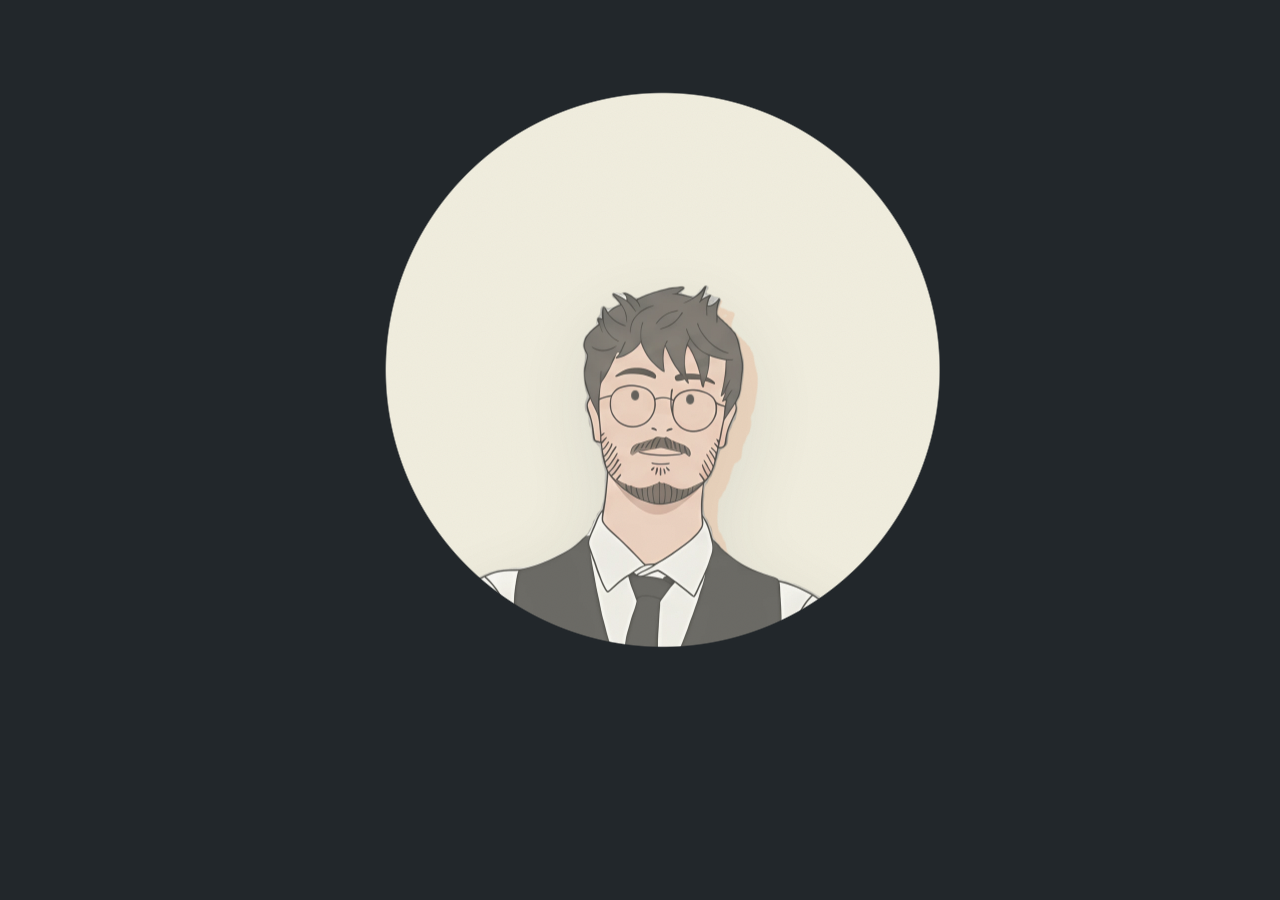
<file: hero-concept.html>
<!DOCTYPE html>
<html lang="nl">
<head>
<meta charset="UTF-8" />
<meta name="viewport" content="width=device-width, initial-scale=1.0" />
<title>Mert Altintas · Junior Developer</title>
<meta name="description" content="Mert Altintas, junior developer en designer uit Arnhem. Websites, webapps en apps, van ontwerp tot afgemaakt product." />
<meta name="theme-color" content="#F0EDDE" />
<link rel="icon" href="assets/avatar.webp" />
<link rel="preload" as="image" href="assets/cartoon-eyes.webp" />
<link rel="preconnect" href="https://fonts.googleapis.com" />
<link rel="preconnect" href="https://fonts.gstatic.com" crossorigin />
<link href="https://fonts.googleapis.com/css2?family=Comic+Neue:wght@400;700&display=swap" rel="stylesheet" />
<style>
  :root {
    --primary: #C05B2E;
    --deep:    #8F3E1C;
    --second:  #EFD9C8;
    --ink:     #22272B;
    --bg:      #F0EDDE;      /* matches the cartoon backdrop */
    --accent:  #F0A84B;
    --muted:   #6B6459;
    --hairline: #DED6C4;
    --line:    #2A2620;
    /* bewegingscurves van de site: zacht uitlopen en een veertje */
    --ease-out: cubic-bezier(0.22, 1, 0.36, 1);
    --spring:   cubic-bezier(0.34, 1.56, 0.64, 1);
    /* afstand van het midden van de dock tot de rechterrand; JS houdt hem bij.
       De subpagina's houden die strook vrij voor de terugknop */
    --gutter: 250px;
  }

  * { margin: 0; padding: 0; box-sizing: border-box; }

  /* retro N64-handje als cursor, overal (pixel-art PNG, hotspot op de vingertop);
     tijdens mousedown zet JS .pressing op <html> en buigt de vinger (klik-variant).
     Nieuwe klikbare elementen: hier toevoegen, geen losse cursor:pointer */
  html, body, a, button, .lang button, .dock-item, .back-circle, .sticker {
    cursor: url("assets/cursor-hand.png") 11 1, auto;
  }
  html.pressing, html.pressing body, html.pressing a, html.pressing button,
  html.pressing .lang button, html.pressing .dock-item, html.pressing .back-circle,
  html.pressing .sticker {
    cursor: url("assets/cursor-hand-click.png?v=2") 11 7, auto;
  }
  html, body { height: 100%; }
  body {
    font-family: "Comic Sans MS", "Comic Sans", "Comic Neue", cursive;
    color: var(--ink);
    background: var(--bg);
    overflow: hidden;
    -webkit-font-smoothing: antialiased;
    /* geen blauwe selectie bij klikken/slepen; mailadres en formuliervelden
       zetten user-select: text zelf terug */
    user-select: none;
    -webkit-user-select: none;
  }
  img { -webkit-user-drag: none; user-drag: none; }
  h1, h2, h3, .display { font-family: "Comic Sans MS", "Comic Sans", "Comic Neue", cursive; font-weight: bold; }
  button { font: inherit; }
  :focus-visible { outline: 2.5px dashed var(--primary); outline-offset: 3px; }

  /* subtle paper grain */
  body::before {
    content: ""; position: fixed; inset: 0; pointer-events: none; z-index: 9;
    opacity: 0.04; mix-blend-mode: multiply;
    background-image: url("data:image/svg+xml,%3Csvg xmlns='http://www.w3.org/2000/svg' width='120' height='120'%3E%3Cfilter id='n'%3E%3CfeTurbulence type='fractalNoise' baseFrequency='0.8' numOctaves='2'/%3E%3C/filter%3E%3Crect width='100%25' height='100%25' filter='url(%23n)'/%3E%3C/svg%3E");
  }

  /* ===== PRELOADER: inkt-scherm met teller; opent als een cirkel vanuit Merts
         bril (zelfde cirkel-taal als de navigatie). Het gat zit in een mask,
         zodat de pagina eronder er echt doorheen te zien is ===== */
  #loader {
    position: fixed; inset: 0; z-index: 60; background: var(--ink); color: var(--bg);
    display: grid; place-items: center;
    --lr: 0px; --lx: 50%; --ly: 50%;
    -webkit-mask-image: radial-gradient(circle at var(--lx) var(--ly), transparent var(--lr), #000 calc(var(--lr) + 1.5px));
            mask-image: radial-gradient(circle at var(--lx) var(--ly), transparent var(--lr), #000 calc(var(--lr) + 1.5px));
  }
  .ld-mid { display: grid; justify-items: center; gap: 10px; }
  .ld-name { font-size: clamp(22px, 3vw, 34px); font-weight: bold; letter-spacing: -0.02em; }
  .ld-name b { color: var(--accent); }
  .ld-squig { width: clamp(150px, 20vw, 230px); height: 12px; color: var(--primary); overflow: visible; }
  .ld-count {
    position: absolute; left: clamp(24px, 5vw, 72px); bottom: clamp(18px, 4vh, 48px);
    font-size: clamp(64px, 13vw, 170px); font-weight: bold; line-height: 0.8; letter-spacing: -0.05em;
    color: transparent; -webkit-text-stroke: 2px var(--bg); font-variant-numeric: tabular-nums;
  }
  .ld-tip { position: absolute; right: clamp(24px, 5vw, 72px); bottom: clamp(22px, 4vh, 52px); font-size: 13px; opacity: 0.55; }

  /* ===== Panels: home in het midden, subpagina's buiten beeld geparkeerd ===== */
  .viewport { width: 100vw; height: 100vh; height: 100dvh; overflow: hidden; }
  .track { position: relative; width: 100%; height: 100%; }
  .panel { position: absolute; top: 0; left: 0; width: 100vw; height: 100vh; height: 100dvh; }
  .panel.pos-up    { top: -100vh; }  /* About me   */
  .panel.pos-right { left: 100vw; }  /* Projects   */
  .panel.pos-left  { left: -100vw; } /* Contact    */

  /* ===== HOME ===== */
  .home {
    display: grid;
    /* symmetric side columns so the portrait sits on the exact page centre */
    grid-template-columns: minmax(0, 1fr) minmax(360px, 520px) minmax(0, 1fr);
    align-items: center;
    gap: 40px;
    padding: 48px clamp(40px, 6vw, 96px);
    overflow: hidden;
  }

  /* gooey pixel trail (alleen home): het goo-filter smelt de blokjes samen */
  .trail-canvas {
    /* LET OP: canvas is een replaced element, inset:0 rekt hem niet op; width/height moet expliciet */
    position: absolute; inset: 0; width: 100%; height: 100%; z-index: 0; pointer-events: none;
    filter: url(#goo);
  }


  /* ===== ACHTERGRONDEN: elke pagina heeft een eigen laag achter de inhoud =====
     home: reuzenletters die langs schuiven, about: zwevende lijntekeningen van
     wat Mert doet, projects: ruitjespapier met een lichtvlek onder de cursor,
     contact: een schuivend patroon van controllerknoppen */
  .bg { position: absolute; inset: 0; z-index: 0; pointer-events: none; overflow: hidden; }

  /* HOME: reuzenletters in omlijning achter de figuur */
  .bgtype {
    position: absolute; left: 0; top: 6vh; z-index: 1; pointer-events: none;
    white-space: nowrap; opacity: 0;
    font-weight: bold; font-size: clamp(84px, 19vh, 190px); line-height: 1; letter-spacing: -0.03em;
    color: transparent; -webkit-text-stroke: 1.5px #E0D8C2;
  }
  .bgtype-in { display: inline-block; animation: bgtype 60s linear infinite; }
  .bgtype-in span { padding-right: 0.3em; }
  .bgtype-in i { font-style: normal; -webkit-text-stroke-color: #E9C9AE; padding: 0 0.12em; }
  @keyframes bgtype { to { transform: translateX(-50%); } }

  /* ABOUT: losse lijntekeningen die traag zweven en licht meebewegen met de muis */
  .bg-doodles svg {
    position: absolute; color: #E3DAC2; fill: none; stroke: currentColor; stroke-width: 1.3;
    stroke-linecap: round; stroke-linejoin: round;
    animation: zweef 7s var(--ease-out) infinite alternate;
  }
  .bg-doodles svg:nth-child(2n) { animation-duration: 9s; animation-delay: -3s; color: #EBCFB4; }
  .bg-doodles svg:nth-child(3n) { animation-duration: 11s; animation-delay: -6s; }
  @keyframes zweef { from { translate: 0 -9px; } to { translate: 0 11px; } }

  /* PROJECTS: ruitjespapier van stippen; rond de cursor kleuren de stippen terracotta */
  .bg-grid, .bg-grid::after { background-size: 28px 28px; background-position: 14px 14px; }
  .bg-grid { background-image: radial-gradient(circle, #E7E0CC 1.5px, transparent 1.9px); --mx: -400px; --my: -400px; }
  .bg-grid::after {
    content: ""; position: absolute; inset: 0;
    background-image: radial-gradient(circle, var(--primary) 1.7px, transparent 2.1px);
    -webkit-mask-image: radial-gradient(circle 210px at var(--mx) var(--my), #000, transparent);
            mask-image: radial-gradient(circle 210px at var(--mx) var(--my), #000, transparent);
  }

  /* CONTACT: controllerknoppen (A B X Y, plus, min) die schuin voorbij schuiven */
  .bg-pad {
    background-image: url("data:image/svg+xml,%3Csvg xmlns='http://www.w3.org/2000/svg' width='220' height='220' fill='none' stroke='%23E2C3AA' stroke-width='2.2' stroke-linecap='round' font-family='Comic Sans MS, Comic Neue, cursive' font-weight='bold' font-size='17' text-anchor='middle'%3E%3Ccircle cx='38' cy='40' r='18'/%3E%3Ctext x='38' y='46' stroke='none' fill='%23E2C3AA'%3EA%3C/text%3E%3Ccircle cx='150' cy='150' r='18'/%3E%3Ctext x='150' y='156' stroke='none' fill='%23E2C3AA'%3EB%3C/text%3E%3Ccircle cx='150' cy='40' r='13'/%3E%3Ctext x='150' y='46' stroke='none' fill='%23E2C3AA' font-size='14'%3EX%3C/text%3E%3Ccircle cx='38' cy='150' r='13'/%3E%3Ctext x='38' y='155' stroke='none' fill='%23E2C3AA' font-size='14'%3EY%3C/text%3E%3Cpath d='M94 82v26M81 95h26'/%3E%3Cpath d='M192 95h18M-4 205h18M202 205h22'/%3E%3C/svg%3E");
    background-size: 220px 220px; animation: pad 26s linear infinite;
  }
  @keyframes pad { to { background-position: 220px 220px; } }

  /* top bar */
  .topbar {
    position: absolute; top: 34px; left: clamp(40px, 6vw, 96px); right: clamp(40px, 6vw, 96px);
    display: flex; justify-content: flex-end; align-items: center; z-index: 5;
  }
  .lang { display: flex; gap: 6px; font-size: 13px; font-weight: 600; color: var(--muted); }
  .lang button { background: none; border: 0; color: var(--muted); padding: 4px 6px; border-radius: 7px; transition: color 0.2s var(--ease-out); }
  .lang button:hover { color: var(--primary); }
  .lang button.on { color: var(--ink); text-decoration: underline; text-underline-offset: 3px; }

  /* left column */
  .intro { position: relative; z-index: 2; padding-left: clamp(24px, 5vw, 110px); }
  .intro h1 {
    /* naam op EEN regel (Merts wens): nowrap, de naam mag de kolom uit lopen,
       op die hoogte staat er rechts nog niets van de figuur */
    font-size: clamp(38px, 4.4vw, 68px); line-height: 0.92; font-weight: 800; letter-spacing: -0.03em;
    margin-bottom: 16px; white-space: nowrap;
  }
  .intro .bio { margin-bottom: 22px; }
  .intro .role { margin-bottom: 26px; }
  /* naam in twee blokken zodat ze bij het inladen na elkaar kunnen inspringen */
  .intro h1 .first { display: inline-block; }
  .intro h1 .last { color: var(--primary); position: relative; display: inline-block; }
  /* handgetekende accenten: krabbel onder de naam, pijl naar de portrait, sparkles */
  .squiggle { position: absolute; left: 2%; bottom: -12px; width: 96%; height: 12px; color: var(--primary); }
  .doodle { position: absolute; color: var(--ink); pointer-events: none; }
  .doodle-spark-a { top: -36px; left: calc(clamp(24px, 5vw, 110px) - 6px); width: 22px; height: 22px; color: var(--accent); }
  .doodle-spark-b { bottom: 52px; left: calc(clamp(24px, 5vw, 110px) + 196px); width: 18px; height: 18px; }
  .doodle-arrow { right: clamp(-74px, calc(-34px - (1440px - 100vw) * 0.55), -34px); bottom: 46px; width: 104px; height: 74px; }
  .role {
    display: inline-block; font-weight: 600; font-size: 19px;
    color: var(--ink); padding: 6px 14px; border: 2px solid var(--line); border-radius: 999px; background: #fff;
    margin-bottom: 24px;
  }
  .bio { font-size: 16.5px; line-height: 1.6; color: var(--muted); max-width: 34ch; margin-bottom: 26px; }
  .bio b { color: var(--ink); font-weight: 600; }
  .meta { display: flex; align-items: center; gap: 10px; font-size: 13.5px; font-weight: 600; color: var(--muted); }
  .meta .dot { width: 6px; height: 6px; border-radius: 50%; background: var(--primary); }

  /* center portrait */
  .portrait {
    position: relative; z-index: 2; display: grid; place-items: end center;
    height: calc(100% + 48px); margin-bottom: -48px; /* compensate section padding: image touches viewport bottom */
  }
  /* figuur-wrapper: draagt de muis-parallax zodat de pupillen mee bewegen */
  .portrait-fig {
    position: relative; z-index: 2; width: min(100%, 483px); line-height: 0;
    /* kleine overhang zodat de muis-parallax geen naad onder de figuur toont */
    margin-bottom: -10px;
  }
  .portrait-fig img {
    position: relative; z-index: 2; width: 100%; height: auto; display: block;
    /* schaduw achter de figuur: harde offset in perzik (stijl van de site) + zachte diepte */
    filter: drop-shadow(14px 14px 0 rgba(228, 182, 149, 0.65)) drop-shadow(0 24px 36px rgba(34, 39, 43, 0.14));
  }
  /* bewegende pupillen (eyes-follow-cursor): liggen over de lege ogen van cartoon-eyes */
  .pupil {
    position: absolute; z-index: 3;
    width: 1.6%; aspect-ratio: 3 / 4;
    background: #211f1e; border-radius: 50%;
    pointer-events: none; will-change: transform;
  }
  /* left/top = MIDDELPUNT van de pupil (JS zet xPercent/yPercent -50).
     Waarden opgemeten in cartoon.png (966x1378): links (473, 258), rechts (583, 266) */
  .pupil-l { left: 48.95%; top: 18.7%; }
  .pupil-r { left: 60.4%;  top: 19.3%; }

  /* ronddraaiende sticker naast het hoofd: zegt wat je bij Mert kunt halen en
     brengt je met een klik naar Contact */
  .sticker {
    position: absolute; z-index: 4; right: -46px; top: 27%;
    width: 116px; height: 116px; border-radius: 50%; padding: 0;
    background: #fff; border: 2px solid var(--line); box-shadow: 4px 4px 0 var(--line);
    display: grid; place-items: center; color: var(--ink);
    transition: box-shadow 0.25s var(--spring);
  }
  .sticker:hover { box-shadow: 7px 7px 0 var(--line); }
  .sticker:active { box-shadow: 1px 1px 0 var(--line); }
  .st-ring { position: absolute; inset: 0; width: 100%; height: 100%; }
  .st-ring text { font-size: 11.6px; font-weight: bold; letter-spacing: 0.06em; text-transform: uppercase; fill: currentColor; }
  .st-core {
    width: 46px; height: 46px; border-radius: 50%; background: var(--accent); border: 2px solid var(--line);
    display: grid; place-items: center; transition: transform 0.35s var(--spring), background 0.25s var(--ease-out);
  }
  .st-core svg { width: 20px; height: 20px; }
  .sticker:hover .st-core { transform: scale(1.12) rotate(45deg); background: var(--primary); color: #fff; }

  /* right dock-nav (macOS-dock magnificatie, in de eigen stijl van de site) */
  .dock {
    justify-self: center; z-index: 2;
    display: flex; flex-direction: column; align-items: center; gap: 8px;
    background: #fff; border: 2px solid var(--line); border-radius: 999px;
    padding: 12px 9px; box-shadow: 4px 4px 0 var(--line); width: max-content;
  }
  .dock-item {
    position: relative; width: 46px; height: 46px; flex: 0 0 auto;
    display: grid; place-items: center;
    background: none; border: 2px solid transparent; border-radius: 50%;
    color: var(--ink); padding: 0;
    transition: background 0.2s ease, border-color 0.2s ease, color 0.2s ease;
  }
  .dock-item svg { width: 52%; height: 52%; }
  .dock-item:hover, .dock-item:focus-visible { background: var(--bg); border-color: var(--line); color: var(--primary); }
  .dock-label {
    position: absolute; right: calc(100% + 16px); top: 50%; translate: 0 -50%;
    background: #fff; border: 1.5px solid var(--line); border-radius: 8px;
    padding: 5px 11px; font-size: 13px; font-weight: 600; white-space: nowrap;
    box-shadow: 2px 2px 0 var(--line); color: var(--ink);
    opacity: 0; transform: translateX(6px); pointer-events: none;
    transition: opacity 0.18s ease, transform 0.18s ease;
  }
  .dock-item:hover .dock-label, .dock-item:focus-visible .dock-label { opacity: 1; transform: translateX(0); }
  /* game-style selectiepijltje: obsidian-look (facet-verloop + clip-path driehoek).
     Zelfde vorm komt terug als selectiecursor in de projectenlijst (.sel-arrow) */
  .dock-item::after, .sel-arrow {
    content: ""; position: absolute; width: 16px; height: 20px;
    background: linear-gradient(135deg, #4A525A 0%, #22272B 42%, #0C0E10 100%);
    filter: drop-shadow(2px 3px 0 rgba(42, 38, 32, 0.3));
    pointer-events: none;
  }
  .dock-item::after {
    left: calc(100% + 24px); top: 50%; translate: 0 -50%;
    clip-path: polygon(100% 0, 0 50%, 100% 100%);
    opacity: 0; transform: translateX(8px);
    transition: opacity 0.15s ease, transform 0.15s ease;
  }
  .dock-item:hover::after, .dock-item:focus-visible::after { opacity: 1; transform: translateX(0); }

  /* ===== SUBPAGES ===== */
  .sub {
    display: grid; place-items: center; text-align: left; overflow: hidden;
    padding: clamp(28px, 5vh, 56px) calc(var(--gutter) + 44px) clamp(28px, 5vh, 56px) clamp(32px, 6vw, 96px);
  }
  /* lichte cream pagina's die bij de home-achtergrond passen;
     onderling net een tint verschil zodat je merkt dat je van pagina wisselt */
  .sub.pos-up    { background: #F7F4E7; }  /* About    */
  .sub.pos-right { background: #FBF8EE; }  /* Projects */
  .sub.pos-left  { background: #EFD9C8; }  /* Contact  */
  .sub .inner { position: relative; z-index: 2; width: min(100%, 1120px); }
  .sub .kicker { font-size: 12px; font-weight: 700; letter-spacing: 0.16em; text-transform: uppercase; color: var(--primary); margin-bottom: 14px; }
  .sub h2 { font-size: clamp(34px, 4.6vw, 60px); font-weight: 800; letter-spacing: -0.03em; line-height: 1.02; margin-bottom: 18px; }
  .sub p { font-size: 16px; line-height: 1.6; color: var(--muted); }
  /* koppen komen woord voor woord omhoog uit een onzichtbaar vakje */
  [data-split] .w { display: inline-block; overflow: hidden; vertical-align: bottom; padding-bottom: 0.12em; margin-bottom: -0.12em; }
  [data-split] .wi { display: inline-block; will-change: transform; }

  /* gedeelde bouwstenen in de site-stijl: wit papier, inkt-rand, offset-schaduw */
  .chip {
    display: inline-flex; align-items: center; gap: 7px;
    background: #fff; border: 2px solid var(--line); border-radius: 999px;
    padding: 6px 13px; font-size: 13.5px; font-weight: 600; color: var(--ink);
    box-shadow: 2px 2px 0 var(--line);
    transition: transform 0.25s var(--spring), box-shadow 0.25s var(--spring), background 0.2s var(--ease-out);
  }
  .chip svg { width: 15px; height: 15px; color: var(--primary); }
  .chip:nth-child(odd) { rotate: -2deg; } .chip:nth-child(even) { rotate: 1.5deg; }
  .chip:hover { transform: translateY(-4px) rotate(2deg); box-shadow: 4px 5px 0 var(--line); background: var(--second); }
  .tag { font-size: 11px; font-weight: 700; padding: 3px 9px; border: 1.5px solid var(--line); border-radius: 999px; background: var(--bg); color: var(--ink); white-space: nowrap; }

  /* ===== ABOUT: de cartoon van home voor een amber zon, rechts het verhaal ===== */
  .sub.pos-up { padding-bottom: 0; }
  .pos-up .inner { height: 100%; }
  .about-grid {
    display: grid; height: 100%; align-items: center;
    grid-template-columns: min(38vw, 62vh, 500px) minmax(0, 1fr);
    gap: clamp(36px, 5vw, 84px);
  }
  .about-figcol { position: relative; align-self: end; }
  /* amber "zon" achter de figuur, ademt heel langzaam van vorm */
  .fig-blob {
    position: absolute; left: 3%; top: 31%; width: 94%; aspect-ratio: 1; z-index: 0;
    background: #F6BE68; border: 2px solid var(--line); box-shadow: 7px 7px 0 var(--line);
    border-radius: 58% 42% 55% 45% / 48% 58% 42% 52%;
    animation: blob 9s var(--ease-out) infinite alternate;
  }
  @keyframes blob { to { border-radius: 44% 56% 46% 54% / 56% 44% 58% 42%; transform: rotate(8deg); } }
  .dual { position: relative; z-index: 1; width: 100%; aspect-ratio: 966 / 1378; margin-bottom: -10px; }
  .dual img {
    position: absolute; inset: 0; width: 100%; height: 100%; display: block;
    filter: drop-shadow(10px 10px 0 rgba(42, 38, 32, 0.16));
  }
  .about-text { padding-bottom: clamp(28px, 5vh, 56px); max-width: 60ch; }
  .about-text p + p { margin-top: 11px; }
  /* mijn route: vier grepen op een stippellijn (knipoog naar het boulderen) */
  .route { position: relative; margin-top: 26px; }
  .route-line { position: absolute; left: 0; top: 2px; width: 100%; height: 18px; color: var(--line); overflow: visible; }
  .route ol { position: relative; list-style: none; display: grid; grid-template-columns: repeat(4, minmax(0, 1fr)); gap: 12px; }
  .route li { display: grid; align-content: start; gap: 3px; font-size: 12.5px; color: var(--muted); line-height: 1.3; min-width: 0; hyphens: manual; }
  .route li b { font-size: 14.5px; color: var(--ink); margin-top: 7px; }
  .hold {
    width: 22px; height: 22px; border: 2px solid var(--line); box-shadow: 2px 2px 0 var(--line);
    border-radius: 58% 42% 55% 45% / 48% 60% 40% 52%;
    transition: transform 0.3s var(--spring);
  }
  .route li:hover .hold { transform: scale(1.25) rotate(18deg); }
  .route li:nth-child(1) .hold { background: #fff; rotate: -8deg; }
  .route li:nth-child(2) .hold { background: var(--accent); rotate: 10deg; border-radius: 45% 55% 40% 60% / 60% 42% 58% 40%; }
  .route li:nth-child(3) .hold { background: #E2BE9F; rotate: -14deg; }
  .route li:nth-child(4) .hold { background: var(--primary); rotate: 6deg; border-radius: 50% 50% 38% 62% / 44% 60% 40% 56%; }
  .facts { display: flex; flex-wrap: wrap; gap: 10px; margin-top: 24px; }

  /* ===== PROJECTS: overzicht. Alle projecten naast elkaar als vierkante tegels,
         met eronder wat het is, waarmee het gebouwd is en waar je het kunt bekijken ===== */
  /* ruimte rondom zodat de schaduwen en de schuine tegels niet door de
     scrollbox worden afgesneden */
  .pos-right .inner { max-height: 100%; overflow-y: auto; scrollbar-width: none; padding: 12px 14px 16px 10px; }
  .pos-right .inner::-webkit-scrollbar { display: none; }
  .proj-head { display: flex; align-items: flex-end; justify-content: space-between; gap: 24px; margin-bottom: clamp(20px, 4vh, 38px); }
  .proj-head .kicker { margin-bottom: 10px; }
  .proj-head h2 { margin-bottom: 0; }
  .proj-count { font-size: 13px; font-weight: 700; color: var(--muted); white-space: nowrap; padding-bottom: 8px; }
  .pgrid { list-style: none; display: grid; grid-template-columns: repeat(auto-fit, minmax(204px, 1fr)); gap: clamp(18px, 2.2vw, 32px); }
  .ptile { display: grid; align-content: start; gap: 16px; min-width: 0; }
  /* de vierkante tegel: papier met inkt-rand, om en om een tikje scheef;
     bij hover gaat hij recht staan en komt hij omhoog */
  .pshot {
    position: relative; display: block; aspect-ratio: 1; overflow: hidden;
    border: 2px solid var(--line); border-radius: 20px; background: var(--bg);
    box-shadow: 6px 6px 0 var(--line); rotate: -1.6deg;
    transition: transform 0.45s var(--spring), rotate 0.45s var(--spring), box-shadow 0.45s var(--spring);
  }
  .ptile:nth-child(even) .pshot { rotate: 1.6deg; }
  .ptile:hover .pshot { transform: translate(-3px, -7px); rotate: 0deg; box-shadow: 10px 12px 0 var(--line); }
  a.pshot:active { transform: translate(2px, 2px); box-shadow: 2px 2px 0 var(--line); }
  /* lijntekening-browserbalk boven een websitebeeld */
  .pshot .bar { height: 22px; border-bottom: 2px solid var(--line); display: flex; gap: 5px; align-items: center; padding: 0 9px; background: #fff; }
  .pshot .bar i { width: 8px; height: 8px; border-radius: 50%; border: 1.5px solid var(--line); }
  .pshot .bar i:first-child { background: var(--primary); } .pshot .bar i:nth-child(2) { background: var(--accent); }
  .pshot.web img { width: 100%; height: calc(100% - 22px); object-fit: cover; object-position: top left; display: block; transition: transform 0.9s var(--ease-out); }
  .ptile:hover .pshot.web img { transform: scale(1.05); }
  /* app-screenshot in een getekende telefoon, schuin in beeld */
  .pshot.phone { background: #DCE6D6; }
  .pshot.phone img {
    position: absolute; left: 50%; top: 9%; width: 56%; translate: -50% 0; rotate: -6deg;
    border: 3px solid var(--line); border-radius: 20px; box-shadow: 5px 5px 0 var(--line);
    transition: rotate 0.6s var(--spring), top 0.6s var(--ease-out);
  }
  .ptile:hover .pshot.phone img { rotate: -1deg; top: 5%; }
  .pnum {
    position: absolute; left: 10px; bottom: 10px; z-index: 2; font-size: 12px; font-weight: 700; color: var(--ink);
    background: #fff; border: 2px solid var(--line); border-radius: 999px; padding: 2px 9px; font-variant-numeric: tabular-nums;
  }
  .pinfo .row { display: flex; align-items: baseline; justify-content: space-between; gap: 10px; }
  .pinfo h3 { font-size: 21px; letter-spacing: -0.02em; color: var(--ink); }
  .pkind { font-size: 11px; font-weight: 700; letter-spacing: 0.12em; text-transform: uppercase; color: var(--primary); white-space: nowrap; }
  .sub .pinfo p { font-size: 14.5px; line-height: 1.55; margin: 6px 0 12px; }
  .ptags { display: flex; flex-wrap: wrap; gap: 5px; margin-bottom: 14px; }
  /* knop-in-knop: het pijltje zit in zijn eigen rondje en schiet weg bij hover */
  .plink {
    display: inline-flex; align-items: center; gap: 8px; text-decoration: none;
    font-weight: 700; font-size: 13px; color: var(--ink); background: var(--accent);
    border: 2px solid var(--line); border-radius: 999px; padding: 3px 3px 3px 13px; box-shadow: 3px 3px 0 var(--line);
    transition: transform 0.25s var(--spring), box-shadow 0.25s var(--spring);
  }
  .plink i { width: 24px; height: 24px; border-radius: 50%; background: #fff; border: 2px solid var(--line); display: grid; place-items: center; transition: transform 0.35s var(--spring); }
  .plink svg { width: 12px; height: 12px; }
  .plink:hover { transform: translate(-2px, -2px); box-shadow: 5px 5px 0 var(--line); }
  .plink:hover i { transform: translate(2px, -2px) scale(1.08); }
  .plink:active { transform: translate(2px, 2px) scale(0.97); box-shadow: 1px 1px 0 var(--line); }
  /* nog geen link: stippelrand in plaats van een knop */
  .psoon { display: inline-block; font-size: 12px; font-weight: 700; color: var(--muted); border: 2px dashed var(--hairline); border-radius: 999px; padding: 4px 12px; }

  /* ===== CONTACT: Nintendo Switch (Merts idee). De contactopties staan als
         tegels op het thuismenu; een tegel aantikken "start" hem, net als een game.
         Toets B sluit hem weer, zoals op de console ===== */
  .sub.pos-left { padding-right: clamp(32px, 6vw, 96px); }
  .contact-inner { text-align: center; display: grid; justify-items: center; align-content: start; }
  .sub.pos-left p { max-width: 44ch; }

  .switch {
    display: grid; grid-template-columns: auto minmax(0, 1fr) auto; align-items: stretch;
    width: min(100%, 860px, calc(100vw - 2 * var(--gutter) - 76px)); margin-top: 22px;
    filter: drop-shadow(0 22px 30px rgba(34, 25, 20, 0.4));
  }
  /* joy-cons: bol aan de buitenkant, recht tegen de rail */
  .joycon { position: relative; width: 84px; }
  .jc-l { background: linear-gradient(160deg, #00C3E3, #0089A8); border-radius: 42px 8px 8px 42px; }
  .jc-r { background: linear-gradient(160deg, #FF4F35, #C6200E); border-radius: 8px 42px 42px 8px; }
  .joycon::after {                     /* rail tegen de tablet */
    content: ""; position: absolute; top: 8%; bottom: 8%; width: 7px;
    background: rgba(0, 0, 0, 0.32);
  }
  .jc-l::after { right: 0; border-radius: 4px 0 0 4px; }
  .jc-r::after { left: 0;  border-radius: 0 4px 4px 0; }
  /* stick, knoppen en de kleine plus/min */
  .jc-stick {
    position: absolute; left: 50%; margin-left: -17px;
    width: 34px; height: 34px; border-radius: 50%;
    background: radial-gradient(circle at 38% 32%, #4A4A52, #191920);
    box-shadow: inset 0 0 0 3px rgba(0, 0, 0, 0.35), 0 2px 3px rgba(0, 0, 0, 0.4);
  }
  .jc-l .jc-stick { top: 16%; }
  .jc-r .jc-stick { bottom: 20%; }
  .jc-pad { position: absolute; left: 50%; transform: translateX(-50%); display: grid; gap: 13px; }
  .jc-l .jc-pad { bottom: 18%; grid-template-columns: repeat(2, auto); }
  .jc-r .jc-pad { top: 14%; grid-template-columns: repeat(2, auto); }
  .jc-pad span {
    width: 17px; height: 17px; border-radius: 50%;
    background: #22222A; box-shadow: inset 0 -1px 2px rgba(0, 0, 0, 0.6);
    display: grid; place-items: center;
    font-size: 8px; font-weight: 700; color: rgba(255, 255, 255, 0.5);
  }
  .jc-small {
    position: absolute; left: 50%; transform: translateX(-50%); top: 5%;
    width: 13px; height: 13px; border-radius: 50%; background: rgba(0, 0, 0, 0.34);
  }

  /* tablet met beeld */
  .sw-tablet {
    background: #16161A; border-radius: 12px; padding: 11px;
    box-shadow: inset 0 0 0 2px rgba(255, 255, 255, 0.07);
  }
  .sw-screen {
    position: relative; overflow: hidden; aspect-ratio: 16 / 9;
    border-radius: 6px; background: #2B2B31;
    display: grid; grid-template-rows: auto minmax(0, 1fr) auto;
    box-shadow: inset 0 0 24px rgba(0, 0, 0, 0.5);
  }
  /* het scherm springt aan zodra de pagina opent */
  .sw-boot { position: absolute; inset: 0; z-index: 6; background: #050506; pointer-events: none; opacity: 0; }
  /* statusbalk: profiel links, plaats en batterij rechts */
  .sw-topbar {
    display: flex; align-items: center; justify-content: space-between;
    padding: 8px 12px; font-size: 11.5px; font-weight: 600; color: #C9C9D2;
    border-bottom: 1px solid rgba(255, 255, 255, 0.07);
  }
  .sw-user { display: flex; align-items: center; gap: 8px; }
  .sw-avatar { width: 26px; height: 26px; border-radius: 50%; overflow: hidden; border: 1px solid rgba(255, 255, 255, 0.25); flex: 0 0 auto; }
  .sw-avatar img { width: 100%; height: 100%; display: block; object-fit: cover; }
  .sw-status { display: flex; align-items: center; gap: 9px; }
  .sw-batt { width: 22px; height: 11px; border: 1.5px solid #C9C9D2; border-radius: 2px; position: relative; padding: 1.5px; }
  .sw-batt::before { content: ""; display: block; width: 72%; height: 100%; background: #7BD88F; }
  .sw-batt::after { content: ""; position: absolute; right: -4px; top: 3px; width: 2px; height: 4px; background: #C9C9D2; border-radius: 0 1px 1px 0; }

  /* thuismenu: rij tegels, met de Switch-selectiecursor bij hover */
  .sw-home { display: flex; align-items: center; justify-content: center; gap: clamp(10px, 2vw, 26px); padding: 10px; }
  .sw-tile {
    display: grid; justify-items: center; gap: 8px;
    background: none; border: 0; padding: 0; color: #E8E8EF;
    font-size: 12px; font-weight: 600; text-decoration: none;
  }
  .sw-tile i {
    width: clamp(58px, 9vw, 104px); aspect-ratio: 1; border-radius: 12px;
    display: grid; place-items: center;
    box-shadow: 0 4px 10px rgba(0, 0, 0, 0.4);
    transition: transform 0.3s var(--spring), box-shadow 0.2s var(--ease-out);
  }
  .sw-tile svg { width: 46%; height: 46%; }
  .sw-tile:nth-child(1) i { background: linear-gradient(150deg, #FF6A4F, #D02B12); color: #fff; }
  .sw-tile:nth-child(2) i { background: linear-gradient(150deg, #FFD25E, #E09A18); color: #2A2620; }
  .sw-tile:nth-child(3) i { background: linear-gradient(150deg, #F4F4F8, #C7C7D2); color: #1B1B20; }
  /* selectiecursor: witte rand die om de tegel klikt, zoals op de console */
  .sw-tile:hover i, .sw-tile:focus-visible i {
    transform: scale(1.07);
    box-shadow: 0 0 0 3px #fff, 0 0 0 6px rgba(255, 255, 255, 0.22), 0 8px 16px rgba(0, 0, 0, 0.5);
  }
  .sw-tile:active i { transform: scale(0.96); }
  .sw-tile:focus { outline: none; }

  /* onderste rij kleine iconen, puur decor zoals op het echte menu */
  .sw-dock { display: flex; align-items: center; justify-content: center; gap: 20px; padding: 7px 0 9px; border-top: 1px solid rgba(255, 255, 255, 0.07); }
  .sw-dock span { width: 15px; height: 15px; border-radius: 4px; background: rgba(255, 255, 255, 0.18); }

  /* gestarte "app": legt zich over het thuismenu heen */
  .sw-app {
    position: absolute; inset: 0; z-index: 3; display: none;
    background: #23232A; padding: 12px; overflow-y: auto;
    scrollbar-width: none; text-align: left;
  }
  .sw-app::-webkit-scrollbar { display: none; }
  /* flex-kolom: het formulier rekt mee tot de onderrand van het scherm */
  .sw-app.on { display: flex; flex-direction: column; }
  .sw-appbar { display: flex; align-items: center; gap: 10px; margin-bottom: 10px; font-size: 12px; font-weight: 700; color: #C9C9D2; }
  .sw-back {
    display: inline-flex; align-items: center; gap: 6px;
    font-size: 11.5px; font-weight: 700; color: #E8E8EF;
    background: rgba(255, 255, 255, 0.1); border: 0; border-radius: 999px; padding: 5px 11px;
    transition: background 0.2s var(--ease-out);
  }
  .sw-back:hover { background: rgba(255, 255, 255, 0.2); }
  .sw-back b { width: 15px; height: 15px; border-radius: 50%; background: #E8E8EF; color: #23232A; display: grid; place-items: center; font-size: 9px; }
  /* het formulier in de app-weergave */
  .contact-form {
    width: 100%; text-align: left; background: #fff; border: 2px solid var(--line); border-radius: 12px;
    box-shadow: 3px 3px 0 var(--line); padding: clamp(13px, 1.6vw, 20px); display: grid; gap: clamp(9px, 1.3vh, 14px);
    flex: 1; min-height: 0; grid-template-rows: auto minmax(0, 1fr) auto;
  }
  /* het berichtveld neemt alle overgebleven hoogte */
  .field.grow { grid-template-rows: auto minmax(64px, 1fr); }
  .field.grow textarea { height: 100%; resize: none; }
  .sw-app[data-appview="mail"] .mail-card { margin: auto; }
  .form-row { display: grid; grid-template-columns: 1fr 1fr; gap: 12px; }
  .field { display: grid; gap: 5px; }
  .field span { font-size: 10px; font-weight: 700; letter-spacing: 0.09em; text-transform: uppercase; color: var(--muted); }
  .field input, .field textarea {
    font: inherit; font-size: 13.5px; font-weight: 600; color: var(--ink);
    background: var(--bg); border: 2px solid var(--line); border-radius: 10px;
    padding: 7px 10px; min-width: 0; resize: vertical;
    user-select: text; -webkit-user-select: text;
    transition: border-color 0.2s var(--ease-out), background 0.2s var(--ease-out);
  }
  .field input:focus, .field textarea:focus { outline: none; border-color: var(--primary); background: #fff; }
  .form-foot { display: flex; align-items: center; justify-content: space-between; gap: 12px; }
  .form-status { font-size: 12.5px; font-weight: 600; line-height: 1.35; color: var(--muted); }
  .form-status.ok { color: #2F7D4A; } .form-status.err { color: #B3261E; }
  .form-status a { color: inherit; }
  .send-btn:disabled { opacity: 0.6; }
  .mail-card {
    display: inline-flex; align-items: center; gap: 12px; flex-wrap: wrap;
    background: #fff; border: 2px solid var(--line); border-radius: 999px;
    box-shadow: 4px 4px 0 var(--line); padding: 8px 10px 8px 20px;
  }
  /* mailadres moet kopieerbaar blijven (user-select staat globaal uit) */
  .mail-card .addr { font-size: clamp(14px, 2vw, 21px); font-weight: 700; color: var(--ink); user-select: text; -webkit-user-select: text; }
  .copy-btn {
    font-size: 13px; font-weight: 700; color: var(--ink);
    border: 2px solid var(--line); background: var(--bg); border-radius: 999px; padding: 8px 14px;
    transition: background 0.2s var(--ease-out), transform 0.25s var(--spring);
  }
  .copy-btn:hover { background: var(--second); transform: translateY(-2px); }
  .cta {
    display: inline-flex; align-items: center; gap: 8px; text-decoration: none; flex: 0 0 auto;
    color: var(--ink); font-weight: 700; font-size: 14px;
    background: #fff; border: 2px solid var(--line); border-radius: 999px; padding: 8px 16px;
    box-shadow: 3px 3px 0 var(--line);
    transition: transform 0.25s var(--spring), box-shadow 0.25s var(--spring);
  }
  .cta:hover { transform: translate(-2px, -2px); box-shadow: 5px 5px 0 var(--line); }
  .cta:active { transform: translate(2px, 2px) scale(0.97); box-shadow: 1px 1px 0 var(--line); }
  .cta svg { width: 16px; height: 16px; }
  .cta.primary { background: var(--primary); color: #fff; }

  /* circle-reveal navigatie: pagina cirkelt uit de dock-knop open, de ronde
     terugknop zit op dezelfde plek en zuigt hem weer terug */
  .panel.circle-mode { position: fixed; top: 0; left: 0; z-index: 30; will-change: clip-path; }
  /* ronde terugknop met home-icoon; toets B (en Esc) gaat ook terug.
     LET OP: absolute (niet fixed), anders blijft hij op het scherm hangen
     als zijn panel weer buiten beeld geparkeerd wordt */
  .back-circle {
    position: absolute; z-index: 15; translate: -50% -50%; width: 52px; height: 52px;
    border-radius: 50%; background: #fff; border: 2px solid var(--line);
    box-shadow: 3px 3px 0 var(--line); display: grid; place-items: center;
    color: var(--ink); padding: 0;
    transition: transform 0.12s ease, box-shadow 0.12s ease;
  }
  .back-circle:hover, .back-circle:focus-visible { transform: scale(1.1); box-shadow: 4px 4px 0 var(--line); }
  /* pressing depth: knop zakt bij het klikken in de richting van zijn schaduw */
  .back-circle:active { transform: scale(0.94) translate(2px, 2px); box-shadow: 1px 1px 0 var(--line); }
  .back-circle svg { width: 24px; height: 24px; }

  /* click sparks (reactbits ClickSpark, geport naar vanilla) */
  #sparkCanvas { position: fixed; inset: 0; z-index: 45; pointer-events: none; }

  /* reveal-on-load: beginstand voor de intro-timeline (voorkomt ook een flits
     van ongestyleerde content voordat GSAP eraan toe komt) */
  .rv { opacity: 0; transform: translateY(18px); }

  @media (max-height: 720px) and (min-width: 981px) {
    .sub .inner { max-height: 100%; overflow-y: auto; scrollbar-width: none; }
    .sub .inner::-webkit-scrollbar { display: none; }
  }

  @media (max-width: 980px) {
    .home { grid-template-columns: 1fr; grid-template-areas: "portrait" "intro" "roadmap"; text-align: center; overflow-y: auto; padding: 78px 20px 0; gap: 22px; align-content: start; }
    .portrait { grid-area: portrait; height: auto; margin: 0; } .intro { grid-area: intro; padding-left: 0; }
    .portrait-fig { width: min(62%, 300px); margin-bottom: 0; }
    .dock { grid-area: roadmap; flex-direction: row; margin: 0 auto 28px; }
    .dock-label { display: none; } /* geen hover op touch */
    .dock-item::after { display: none; }
    .doodle { display: none; }
    .bio { margin-left: auto; margin-right: auto; }
    .meta { justify-content: center; }
    .intro h1 { font-size: clamp(34px, 10vw, 56px); }
    .bgtype { top: 70px; font-size: 92px; }
    .bg-doodles svg { scale: 0.6; }
    .sticker { right: 2%; top: 4%; width: 92px; height: 92px; }
    .st-core { width: 36px; height: 36px; } .st-core svg { width: 16px; height: 16px; }
    /* subpagina's: een kolom, de inhoud scrollt binnen .inner */
    .sub { padding: 78px 20px 0; place-items: start center; }
    .sub.pos-left { padding-right: 20px; }
    .sub .inner { max-height: 100%; height: 100%; overflow-y: auto; scrollbar-width: none; padding-bottom: 36px; }
    .sub .inner::-webkit-scrollbar { display: none; }
    .about-grid { display: block; height: auto; }
    .about-figcol { width: min(64%, 260px); margin: 0 auto 26px; }
    .about-text { max-width: none; padding-bottom: 0; }
    .route ol { grid-template-columns: repeat(2, minmax(0, 1fr)); row-gap: 18px; }
    .route-line { display: none; }
    .proj-head { display: block; }
    .proj-count { display: none; }
    .switch { width: 100%; }
    .form-row { grid-template-columns: 1fr; }
    .mail-card { border-radius: 18px; padding: 12px 14px; }
  }
  /* telefoon: joy-cons worden smalle gekleurde randen en het scherm wordt hoger,
     zodat alle drie de tegels en het formulier binnen het beeld passen */
  @media (max-width: 620px) {
    .joycon { width: 26px; }
    .jc-l { border-radius: 16px 4px 4px 16px; } .jc-r { border-radius: 4px 16px 16px 4px; }
    .joycon > * { display: none; } .joycon::after { width: 4px; }
    .sw-tablet { padding: 8px; }
    .sw-screen { aspect-ratio: auto; min-height: 400px; }
    .sw-tile { font-size: 11px; }
    .form-foot { flex-direction: column; align-items: stretch; }
    .send-btn { justify-content: center; }
  }

  /* wie bewegingsreductie aan heeft staan: geen achtergrondbeweging */
  @media (prefers-reduced-motion: reduce) {
    .fig-blob, .bgtype-in, .bg-doodles svg, .bg-pad { animation: none; }
    #loader { display: none; }
  }
</style>
<!-- zonder JavaScript: alles gewoon zichtbaar, geen preloader -->
<noscript><style>.rv { opacity: 1; transform: none; } #loader { display: none; } .bgtype { opacity: 1; }</style></noscript>
</head>
<body>
  <!-- preloader -->
  <div id="loader" aria-hidden="true">
    <div class="ld-mid">
      <span class="ld-name">Mert <b>Altintas</b></span>
      <svg class="ld-squig" viewBox="0 0 200 14" preserveAspectRatio="none"><path d="M4 8 C 40 2, 80 13, 120 6 S 180 3, 196 8" fill="none" stroke="currentColor" stroke-width="4" stroke-linecap="round"/></svg>
    </div>
    <span class="ld-count" id="ldCount">0</span>
    <span class="ld-tip">Arnhem, NL</span>
  </div>

  <!-- goo-filter voor de pixel trail. stdDeviation 5: bij hoger worden de
       vierkantjes te papperig en verdwijnt de grid-look -->
  <svg aria-hidden="true" style="position:absolute;width:0;height:0">
    <defs>
      <filter id="goo">
        <feGaussianBlur in="SourceGraphic" stdDeviation="5" result="blur" />
        <feColorMatrix in="blur" type="matrix" values="1 0 0 0 0  0 1 0 0 0  0 0 1 0 0  0 0 0 19 -9" result="goo" />
        <feComposite in="SourceGraphic" in2="goo" operator="atop" />
      </filter>
    </defs>
  </svg>

  <div class="viewport">
    <div class="track" id="track">

      <!-- ============ HOME ============ -->
      <section class="panel home" id="home">
        <canvas class="trail-canvas" aria-hidden="true"></canvas>


        <div class="bgtype" aria-hidden="true"><div class="bgtype-in"><span>websites <i>•</i> webapps <i>•</i> apps <i>•</i></span><span>websites <i>•</i> webapps <i>•</i> apps <i>•</i></span><span>websites <i>•</i> webapps <i>•</i> apps <i>•</i></span><span>websites <i>•</i> webapps <i>•</i> apps <i>•</i></span></div></div>

        <div class="topbar">
          <div class="lang" role="group" aria-label="Taal"><button class="on" data-lang="nl" aria-pressed="true">NL</button><button data-lang="en" aria-pressed="false">EN</button></div>
        </div>

        <div class="intro">
          <svg class="doodle doodle-spark-a rv" viewBox="0 0 24 24" aria-hidden="true"><path d="M12 3v6M12 15v6M3 12h6M15 12h6" fill="none" stroke="currentColor" stroke-width="2.4" stroke-linecap="round"/></svg>
          <h1 class="rv"><span class="first">Mert</span> <span class="last">Altintas<svg class="squiggle" viewBox="0 0 200 14" preserveAspectRatio="none" aria-hidden="true"><path d="M4 8 C 40 2, 80 13, 120 6 S 180 3, 196 8" fill="none" stroke="currentColor" stroke-width="4" stroke-linecap="round"/></svg></span></h1>
          <p class="bio rv" data-i18n="hero.bio">27, uit Arnhem. Begonnen op het MBO met <b>applicatieontwikkeling</b>, nu derdejaars <b>HBO-ICT</b> in Utrecht. Ik bouw websites en apps, en ontwerp ze het liefst zelf.</p>
          <span class="role rv">Junior Developer</span>
          <div class="meta rv"><span class="dot"></span> Arnhem, NL</div>
          <svg class="doodle doodle-spark-b rv" viewBox="0 0 24 24" aria-hidden="true"><path d="M12 4v5M12 15v5M4 12h5M15 12h5M7 7l2 2M15 15l2 2" fill="none" stroke="currentColor" stroke-width="2.2" stroke-linecap="round"/></svg>
          <svg class="doodle doodle-arrow rv" viewBox="0 0 120 84" aria-hidden="true"><path d="M6 72 C 42 70, 76 56, 102 20 M102 20 l-16 3 M102 20 l-3 16" fill="none" stroke="currentColor" stroke-width="2.6" stroke-linecap="round" stroke-linejoin="round"/></svg>
        </div>

        <div class="portrait rv">
          <div class="portrait-fig">
            <img src="assets/cartoon-eyes.webp" width="966" height="1378" alt="Mert Altintas, cartoon" />
            <span class="pupil pupil-l" aria-hidden="true"></span>
            <span class="pupil pupil-r" aria-hidden="true"></span>
          </div>
          <button class="sticker" id="sticker" data-i18n-aria="sticker.aria" aria-label="Naar contact">
            <svg class="st-ring" viewBox="0 0 120 120" aria-hidden="true">
              <defs><path id="stPath" d="M60,60 m-45,0 a45,45 0 1,1 90,0 a45,45 0 1,1 -90,0"/></defs>
              <text><textPath href="#stPath" textLength="276" id="stText" data-i18n="sticker.text">beschikbaar voor freelance • zeg hoi •</textPath></text>
            </svg>
            <span class="st-core"><svg viewBox="0 0 24 24" fill="none" stroke="currentColor" stroke-width="2.4" stroke-linecap="round" stroke-linejoin="round" aria-hidden="true"><path d="M7 7h10v10"/><path d="M7 17 17 7"/></svg></span>
          </button>
        </div>

        <!-- dock-nav -->
        <nav class="dock rv" id="dock" aria-label="Navigatie">
          <button class="dock-item" data-target="1" aria-label="About me">
            <svg viewBox="0 0 24 24" fill="none" stroke="currentColor" stroke-width="2" stroke-linecap="round" stroke-linejoin="round"><circle cx="12" cy="8" r="5"/><path d="M20 21a8 8 0 0 0-16 0"/></svg>
            <span class="dock-label">About me</span>
          </button>
          <button class="dock-item" data-target="2" aria-label="Projects">
            <svg viewBox="0 0 24 24" fill="none" stroke="currentColor" stroke-width="2" stroke-linecap="round" stroke-linejoin="round"><path d="M16 20V4a2 2 0 0 0-2-2h-4a2 2 0 0 0-2 2v16"/><rect width="20" height="14" x="2" y="6" rx="2"/></svg>
            <span class="dock-label">Projects</span>
          </button>
          <button class="dock-item" data-target="3" aria-label="Contact">
            <svg viewBox="0 0 24 24" fill="none" stroke="currentColor" stroke-width="2" stroke-linecap="round" stroke-linejoin="round"><rect width="20" height="16" x="2" y="4" rx="2"/><path d="m22 7-8.97 5.7a1.94 1.94 0 0 1-2.06 0L2 7"/></svg>
            <span class="dock-label">Contact</span>
          </button>
        </nav>
      </section>

      <!-- ============ ABOUT ============ -->
      <section class="panel sub pos-up" inert>
        <div class="bg bg-doodles" aria-hidden="true">
          <svg viewBox="0 0 24 24" style="left:35%;top:5%;width:128px;rotate:-10deg" data-d="26"><path d="m8 3 4 8 5-5 5 15H2L8 3z"/></svg>
          <svg viewBox="0 0 24 24" style="left:84%;top:7%;width:104px;rotate:13deg" data-d="-34"><rect width="18" height="18" x="3" y="3" rx="2"/><path d="M7 3v18M17 3v18M3 7.5h4M3 12h18M3 16.5h4M17 7.5h4M17 16.5h4"/></svg>
          <svg viewBox="0 0 24 24" style="left:88%;top:66%;width:140px;rotate:-9deg" data-d="44"><path d="M6 11h4M8 9v4M15 12h.01M18 10h.01"/><path d="M17.32 5H6.68a4 4 0 0 0-3.978 3.59c-.006.052-.01.101-.017.152C2.604 9.416 2 14.456 2 16a3 3 0 0 0 3 3c1 0 1.5-.5 2-1l1.414-1.414A2 2 0 0 1 9.828 16h4.344a2 2 0 0 1 1.414.586L17 18c.5.5 1 1 2 1a3 3 0 0 0 3-3c0-1.545-.604-6.584-.685-7.258-.007-.05-.011-.1-.017-.151A4 4 0 0 0 17.32 5z"/></svg>
          <svg viewBox="0 0 24 24" style="left:60%;top:84%;width:96px;rotate:9deg" data-d="-22"><path d="m16 18 6-6-6-6M8 6l-6 6 6 6"/></svg>
          <svg viewBox="0 0 24 24" style="left:3%;top:6%;width:112px;rotate:8deg" data-d="-40"><path d="M21.174 6.812a1 1 0 0 0-3.986-3.987L3.842 16.174a2 2 0 0 0-.5.83l-1.321 4.352a.5.5 0 0 0 .623.622l4.353-1.32a2 2 0 0 0 .83-.497z"/><path d="m15 5 4 4"/></svg>
          <svg viewBox="0 0 24 24" style="left:70%;top:3%;width:54px;rotate:20deg" data-d="56"><path d="M12 3v6M12 15v6M3 12h6M15 12h6"/></svg>
        </div>
        <button class="back-circle" data-target="0" data-i18n-aria="back" aria-label="Terug naar home">
          <svg viewBox="0 0 24 24" fill="none" stroke="currentColor" stroke-width="2.1" stroke-linecap="round" stroke-linejoin="round"><path d="M15 21v-8a1 1 0 0 0-1-1h-4a1 1 0 0 0-1 1v8"/><path d="M3 10a2 2 0 0 1 .709-1.528l7-5.999a2 2 0 0 1 2.582 0l7 5.999A2 2 0 0 1 21 10v9a2 2 0 0 1-2 2H5a2 2 0 0 1-2-2z"/></svg>
        </button>
        <div class="inner">
          <div class="about-grid">
            <div class="about-figcol">
              <span class="fig-blob" aria-hidden="true"></span>
              <div class="dual" id="dual">
                <img class="toon" src="assets/cartoon.webp" width="966" height="1378" alt="Mert Altintas, cartoon" loading="lazy" decoding="async" />
              </div>
            </div>
            <div class="about-text">
              <div class="kicker s-rv">About</div>
              <h2 data-split data-i18n="about.title">Ik ben Mert.</h2>
              <p class="s-rv" data-i18n="about.p1">27, uit Arnhem. Ik begon met een MBO-opleiding applicatieontwikkeling en zit nu in mijn derde jaar HBO-ICT aan de Hogeschool Utrecht. Ik bouw met React Native, React en TypeScript, en ik ontwerp het liefst zelf wat ik daarna bouw.</p>
              <p class="s-rv" data-i18n="about.p2">Naast mijn studie werk ik als freelance designer en developer. Ik maak websites voor ondernemers en bouw mijn eigen app, ChoreShare, een huishoud-app voor studentenhuizen die ik van nul heb opgezet.</p>
              <p class="s-rv" data-i18n="about.p3">Waar ik naartoe werk: een developer zijn die je een probleem geeft en een afgemaakt product teruggeeft. Geen half werk, geen buzzwords. In mijn vrije tijd vind je me aan de boulderwand of achter een film.</p>
              <div class="route" id="route">
                <svg class="route-line" viewBox="0 0 400 20" preserveAspectRatio="none" aria-hidden="true"><path d="M8 11 C 60 2, 110 19, 170 10 S 280 3, 330 11" fill="none" stroke="currentColor" stroke-width="2" stroke-linecap="round" stroke-dasharray="1 7" vector-effect="non-scaling-stroke"/></svg>
                <ol>
                  <li><i class="hold"></i><b>MBO</b><span data-i18n="route.1">Applicatie&shy;ontwikkeling</span></li>
                  <li><i class="hold"></i><b>HBO-ICT</b><span data-i18n="route.2">Hogeschool Utrecht, jaar 3</span></li>
                  <li><i class="hold"></i><b>Freelance</b><span data-i18n="route.3">Designer en developer</span></li>
                  <li><i class="hold"></i><b>ChoreShare</b><span data-i18n="route.4">Mijn eigen app</span></li>
                </ol>
              </div>
              <div class="facts">
                <span class="chip s-rv"><svg viewBox="0 0 24 24" fill="none" stroke="currentColor" stroke-width="2.2" stroke-linecap="round" stroke-linejoin="round" aria-hidden="true"><path d="m8 3 4 8 5-5 5 15H2L8 3z"/></svg><span data-i18n="chip.boulder">Boulderen</span></span>
                <span class="chip s-rv"><svg viewBox="0 0 24 24" fill="none" stroke="currentColor" stroke-width="2.2" stroke-linecap="round" stroke-linejoin="round" aria-hidden="true"><rect width="18" height="18" x="3" y="3" rx="2"/><path d="M7 3v18M17 3v18M3 7.5h4M3 12h18M3 16.5h4M17 7.5h4M17 16.5h4"/></svg><span data-i18n="chip.film">Films en series</span></span>
                <span class="chip s-rv"><svg viewBox="0 0 24 24" fill="none" stroke="currentColor" stroke-width="2.2" stroke-linecap="round" stroke-linejoin="round" aria-hidden="true"><path d="M20 10c0 4.993-5.539 10.193-7.399 11.799a1 1 0 0 1-1.202 0C9.539 20.193 4 14.993 4 10a8 8 0 0 1 16 0"/><circle cx="12" cy="10" r="3"/></svg>Arnhem</span>
              </div>
            </div>
          </div>
        </div>
      </section>

      <!-- ============ PROJECTS ============ -->
      <section class="panel sub pos-right" inert>
        <div class="bg bg-grid" id="bgGrid" aria-hidden="true"></div>
        <button class="back-circle" data-target="0" data-i18n-aria="back" aria-label="Terug naar home">
          <svg viewBox="0 0 24 24" fill="none" stroke="currentColor" stroke-width="2.1" stroke-linecap="round" stroke-linejoin="round"><path d="M15 21v-8a1 1 0 0 0-1-1h-4a1 1 0 0 0-1 1v8"/><path d="M3 10a2 2 0 0 1 .709-1.528l7-5.999a2 2 0 0 1 2.582 0l7 5.999A2 2 0 0 1 21 10v9a2 2 0 0 1-2 2H5a2 2 0 0 1-2-2z"/></svg>
        </button>
        <div class="inner">
          <div class="proj-head">
            <div>
              <div class="kicker s-rv">Projects</div>
              <h2 data-split data-i18n="proj.title">Wat ik heb gemaakt.</h2>
            </div>
            <span class="proj-count s-rv" id="projCount"></span>
          </div>
          <!-- de tegels worden door JS uit PROJECTEN opgebouwd -->
          <ol class="pgrid" id="pgrid"></ol>
        </div>
      </section>

      <!-- ============ CONTACT ============ -->
      <section class="panel sub pos-left" inert>
        <div class="bg bg-pad" aria-hidden="true"></div>
        <button class="back-circle" data-target="0" data-i18n-aria="back" aria-label="Terug naar home">
          <svg viewBox="0 0 24 24" fill="none" stroke="currentColor" stroke-width="2.1" stroke-linecap="round" stroke-linejoin="round"><path d="M15 21v-8a1 1 0 0 0-1-1h-4a1 1 0 0 0-1 1v8"/><path d="M3 10a2 2 0 0 1 .709-1.528l7-5.999a2 2 0 0 1 2.582 0l7 5.999A2 2 0 0 1 21 10v9a2 2 0 0 1-2 2H5a2 2 0 0 1-2-2z"/></svg>
        </button>
        <div class="inner contact-inner">
          <div class="kicker s-rv">Say hi</div>
          <h2 data-split data-i18n="contact.title">Zeg hoi.</h2>
          <p class="s-rv" data-i18n="contact.sub">Kies een optie op het menu. Een bericht sturen kan direct hier.</p>

          <!-- Nintendo Switch: joy-cons om een tablet, contactopties als menu-tegels -->
          <div class="switch" id="switch">
            <div class="joycon jc-l" aria-hidden="true">
              <span class="jc-small"></span>
              <span class="jc-stick"></span>
              <span class="jc-pad"><span></span><span></span><span></span><span></span></span>
            </div>

            <div class="sw-tablet">
              <div class="sw-screen">
                <div class="sw-boot" aria-hidden="true"></div>
                <div class="sw-topbar">
                  <span class="sw-user">
                    <span class="sw-avatar"><img src="assets/avatar.webp" width="192" height="192" alt="" loading="lazy" /></span>
                    Mert
                  </span>
                  <span class="sw-status">
                    Arnhem, NL
                    <span class="sw-batt" aria-hidden="true"></span>
                  </span>
                </div>

                <!-- thuismenu -->
                <div class="sw-home">
                  <button class="sw-tile" data-app="msg">
                    <i><svg viewBox="0 0 24 24" fill="none" stroke="currentColor" stroke-width="2" stroke-linecap="round" stroke-linejoin="round" aria-hidden="true"><path d="M7.9 20A9 9 0 1 0 4 16.1L2 22z"/></svg></i>
                    <span data-i18n="sw.msg">Stuur bericht</span>
                  </button>
                  <button class="sw-tile" data-app="mail">
                    <i><svg viewBox="0 0 24 24" fill="none" stroke="currentColor" stroke-width="2" stroke-linecap="round" stroke-linejoin="round" aria-hidden="true"><rect width="20" height="16" x="2" y="4" rx="2"/><path d="m22 7-8.97 5.7a1.94 1.94 0 0 1-2.06 0L2 7"/></svg></i>
                    <span data-i18n="sw.mail">Mailadres</span>
                  </button>
                  <a class="sw-tile" href="https://github.com/MertHU" target="_blank" rel="noopener">
                    <i><svg viewBox="0 0 24 24" fill="none" stroke="currentColor" stroke-width="2" stroke-linecap="round" stroke-linejoin="round" aria-hidden="true"><path d="M15 22v-4a4.8 4.8 0 0 0-1-3.5c3 0 6-2 6-5.5.08-1.25-.27-2.48-1-3.5.28-1.15.28-2.35 0-3.5 0 0-1 0-3 1.5-2.64-.5-5.36-.5-8 0C6 2 5 2 5 2c-.3 1.15-.3 2.35 0 3.5A5.403 5.403 0 0 0 4 9c0 3.5 3 5.5 6 5.5-.39.49-.68 1.05-.85 1.65-.17.6-.22 1.23-.15 1.85v4"/><path d="M9 18c-4.51 2-5-2-7-2"/></svg></i>
                    GitHub
                  </a>
                </div>

                <!-- gestart: het formulier. action/method staan erop zodat een
                     gewone submit ook aankomt als de JS-handler er niet is -->
                <div class="sw-app" data-appview="msg">
                  <div class="sw-appbar">
                    <button class="sw-back" type="button"><b>B</b> <span data-i18n="sw.back">Terug</span></button>
                    <span data-i18n="sw.msg">Stuur bericht</span>
                  </div>
                  <form class="contact-form" id="contactForm" action="https://formsubmit.co/mertanil_61@outlook.com" method="POST">
                    <div class="form-row">
                      <label class="field"><span data-i18n="form.name">Naam</span><input type="text" name="name" required autocomplete="name" data-i18n-ph="form.name.ph" placeholder="Je naam" /></label>
                      <label class="field"><span>E-mail</span><input type="email" name="email" required autocomplete="email" data-i18n-ph="form.mail.ph" placeholder="jij@voorbeeld.nl" /></label>
                    </div>
                    <label class="field grow"><span data-i18n="form.msg">Bericht</span><textarea name="message" rows="3" required data-i18n-ph="form.msg.ph" placeholder="Waar kan ik je mee helpen?"></textarea></label>
                    <input type="text" name="_honey" style="display:none" tabindex="-1" autocomplete="off" />
                    <input type="hidden" name="_subject" value="Nieuw bericht via de portfolio-site" />
                    <div class="form-foot">
                      <p class="form-status" id="formStatus" role="status" aria-live="polite"></p>
                      <button class="cta primary send-btn" type="submit">
                        <svg viewBox="0 0 24 24" fill="none" stroke="currentColor" stroke-width="2" stroke-linecap="round" stroke-linejoin="round" aria-hidden="true"><path d="M14.536 21.686a.5.5 0 0 0 .937-.024l6.5-19a.496.496 0 0 0-.635-.635l-19 6.5a.5.5 0 0 0-.024.937l7.93 3.18a2 2 0 0 1 1.112 1.11z"/><path d="m21.854 2.147-10.94 10.939"/></svg>
                        <span class="send-label" data-i18n="form.send">Verstuur</span>
                      </button>
                    </div>
                  </form>
                </div>

                <!-- gestart: het mailadres -->
                <div class="sw-app" data-appview="mail">
                  <div class="sw-appbar">
                    <button class="sw-back" type="button"><b>B</b> <span data-i18n="sw.back">Terug</span></button>
                    <span data-i18n="sw.mail">Mailadres</span>
                  </div>
                  <div class="mail-card">
                    <span class="addr" id="mailAddr">mertanil_61@outlook.com</span>
                    <button class="copy-btn" id="copyMail" data-i18n="copy">Kopieer</button>
                  </div>
                </div>

                <!-- decoratieve onderrij, zoals op het echte menu -->
                <div class="sw-dock" aria-hidden="true">
                  <span></span><span></span><span></span><span></span>
                </div>
              </div>
            </div>

            <div class="joycon jc-r" aria-hidden="true">
              <span class="jc-small"></span>
              <span class="jc-pad"><span>X</span><span>A</span><span>Y</span><span>B</span></span>
              <span class="jc-stick"></span>
            </div>
          </div>
        </div>
      </section>

    </div>
  </div>

  <canvas id="sparkCanvas" aria-hidden="true"></canvas>

  <!-- GSAP van de CDN (met SRI-hash); laadt die niet (adblocker, offline), dan
       pakt de regel eronder de lokale kopie zodat de pagina nooit leeg blijft -->
  <script src="https://cdnjs.cloudflare.com/ajax/libs/gsap/3.12.5/gsap.min.js" integrity="sha512-7eHRwcbYkK4d9g/6tD/mhkf++eoTHwpNM9woBxtPUBWm67zeAfFC+HrdoE2GanKeocly/VxeLvIqwvCdk7qScg==" crossorigin="anonymous" referrerpolicy="no-referrer"></script>
  <script>window.gsap || document.write('<script src="assets/vendor/gsap.min.js"><\/script>');</script>
  <script>
    const $ = (s, r) => (r || document).querySelector(s);
    const $$ = (s, r) => [...(r || document).querySelectorAll(s)];
    const FINE = window.matchMedia("(pointer: fine)").matches;
    const RM = window.matchMedia("(prefers-reduced-motion: reduce)").matches;
    const isMobile = () => window.innerWidth <= 980;
    /* bewegingsreductie: alle tweens lopen vrijwel direct af, en de doorlopende
       effecten (trail, parallax, ogen, sparks, sticker) starten verderop niet */
    if (RM) gsap.globalTimeline.timeScale(30);
    gsap.config({ nullTargetWarn: false });   /* een pagina zonder split-kop is geen fout */

    let current = 0;      /* 0 home, 1 about, 2 projects, 3 contact */
    let animating = false;

    /* ================= TAAL (NL/EN) =================
       Elementen met data-i18n krijgen hun tekst uit dit woordenboek; de keuze
       blijft bewaard in localStorage. */
    const T = {
      nl: {
        "hero.bio": "27, uit Arnhem. Begonnen op het MBO met <b>applicatieontwikkeling</b>, nu derdejaars <b>HBO-ICT</b> in Utrecht. Ik bouw websites en apps, en ontwerp ze het liefst zelf.",
        "sticker.text": "beschikbaar voor freelance • zeg hoi •", "sticker.aria": "Naar contact",
        "back": "Terug naar home",
        "about.title": "Ik ben Mert.",
        "about.p1": "27, uit Arnhem. Ik begon met een MBO-opleiding applicatieontwikkeling en zit nu in mijn derde jaar HBO-ICT aan de Hogeschool Utrecht. Ik bouw met React Native, React en TypeScript, en ik ontwerp het liefst zelf wat ik daarna bouw.",
        "about.p2": "Naast mijn studie werk ik als freelance designer en developer. Ik maak websites voor ondernemers en bouw mijn eigen app, ChoreShare, een huishoud-app voor studentenhuizen die ik van nul heb opgezet.",
        "about.p3": "Waar ik naartoe werk: een developer zijn die je een probleem geeft en een afgemaakt product teruggeeft. Geen half werk, geen buzzwords. In mijn vrije tijd vind je me aan de boulderwand of achter een film.",
        "route.1": "Applicatie&shy;ontwikkeling", "route.2": "Hogeschool Utrecht, jaar 3", "route.3": "Designer en developer", "route.4": "Mijn eigen app",
        "chip.boulder": "Boulderen", "chip.film": "Films en series",
        "proj.title": "Wat ik heb gemaakt.",
        "contact.title": "Zeg hoi.", "contact.sub": "Kies een optie op het menu. Een bericht sturen kan direct hier.",
        "sw.msg": "Stuur bericht", "sw.mail": "Mailadres", "sw.back": "Terug",
        "form.name": "Naam", "form.msg": "Bericht", "form.send": "Verstuur",
        "form.name.ph": "Je naam", "form.mail.ph": "jij@voorbeeld.nl", "form.msg.ph": "Waar kan ik je mee helpen?",
        "form.sending": "Versturen...", "form.ok": "Verstuurd! Ik reageer zo snel mogelijk.",
        "form.err": "Versturen lukte niet. Mail me dan direct:",
        "copy": "Kopieer", "copied": "Gekopieerd!",
      },
      en: {
        "hero.bio": "27, from Arnhem. Started out at MBO level in <b>software development</b>, now in my third year of <b>HBO-ICT</b> in Utrecht. I build websites and apps, and I like to design them myself.",
        "sticker.text": "available for freelance work • say hi •", "sticker.aria": "Go to contact",
        "back": "Back to home",
        "about.title": "I'm Mert.",
        "about.p1": "27, from Arnhem. I started with a software development degree at MBO level and I'm now in my third year of HBO-ICT at Hogeschool Utrecht. I build with React Native, React and TypeScript, and I prefer to design what I build myself.",
        "about.p2": "Alongside my studies I work as a freelance designer and developer. I make websites for business owners and I'm building my own app, ChoreShare, a household app for student houses that I set up from scratch.",
        "about.p3": "What I'm working towards: being a developer you hand a problem and get back a finished product. No half work, no buzzwords. In my spare time you'll find me on a bouldering wall or watching a film.",
        "route.1": "Software development", "route.2": "Hogeschool Utrecht, year 3", "route.3": "Designer and developer", "route.4": "My own app",
        "chip.boulder": "Bouldering", "chip.film": "Films and series",
        "proj.title": "Things I've made.",
        "contact.title": "Say hi.", "contact.sub": "Pick an option on the menu. You can send a message right here.",
        "sw.msg": "Send message", "sw.mail": "Email address", "sw.back": "Back",
        "form.name": "Name", "form.msg": "Message", "form.send": "Send",
        "form.name.ph": "Your name", "form.mail.ph": "you@example.com", "form.msg.ph": "What can I help you with?",
        "form.sending": "Sending...", "form.ok": "Sent! I'll get back to you soon.",
        "form.err": "Sending failed. Email me directly instead:",
        "copy": "Copy", "copied": "Copied!",
      },
    };
    let lang = "nl";
    try { if (localStorage.getItem("lang") === "en") lang = "en"; } catch (e) {}
    const t = (k) => T[lang][k] ?? T.nl[k] ?? k;

    /* koppen opdelen in woorden die elk uit een eigen maskertje omhoog komen */
    function splitWords(el) {
      const woorden = el.textContent.trim().split(/\s+/);
      el.innerHTML = woorden.map((w) => '<span class="w"><span class="wi">' + w + "</span></span>").join(" ");
    }
    let renderProjects = () => {};
    function applyLang(l) {
      lang = l;
      try { localStorage.setItem("lang", l); } catch (e) {}
      document.documentElement.lang = l;
      $$("[data-i18n]").forEach((el) => { const v = T[l][el.dataset.i18n]; if (v != null) el.innerHTML = v; });
      $$("[data-i18n-ph]").forEach((el) => { el.placeholder = t(el.dataset.i18nPh); });
      $$("[data-i18n-aria]").forEach((el) => { el.setAttribute("aria-label", t(el.dataset.i18nAria)); });
      $$("[data-split]").forEach(splitWords);
      $$(".lang button").forEach((b) => {
        const on = b.dataset.lang === l;
        b.classList.toggle("on", on); b.setAttribute("aria-pressed", on);
      });
      renderProjects();
    }
    $$(".lang button").forEach((b) => b.addEventListener("click", () => {
      if (b.dataset.lang === lang) return;
      /* de zichtbare teksten vagen kort weg en komen in de andere taal terug */
      const doel = $$("#home [data-i18n]");
      gsap.to(doel, {
        opacity: 0, filter: "blur(6px)", duration: 0.18, ease: "power2.in",
        onComplete: () => {
          applyLang(b.dataset.lang);
          gsap.to(doel, { opacity: 1, filter: "blur(0px)", duration: 0.35, ease: "power2.out", clearProps: "filter" });
        },
      });
    }));

    /* ================= CIRCLE-REVEAL NAVIGATIE =================
       Elke pagina cirkelt open vanuit zijn dock-knop (clip-path circle), de ronde
       terugknop op exact dezelfde plek zuigt hem weer terug. .circle-mode zet het
       panel fullscreen op position:fixed. Panels die niet in beeld zijn staan op
       inert, zodat je er met Tab niet in belandt. */
    const HOME = $("#home");
    const PANELS = [null, $(".panel.pos-up"), $(".panel.pos-right"), $(".panel.pos-left")];
    let activePanel = null, circleOrigin = null, originBtn = null;
    const coverRadius = (x, y) =>
      Math.hypot(Math.max(x, window.innerWidth - x), Math.max(y, window.innerHeight - y));
    const circleClip = (r) => {
      activePanel.style.clipPath = "circle(" + r + "px at " + circleOrigin.x + "px " + circleOrigin.y + "px)";
    };
    /* per pagina een eigen binnenkomst en afscheid, gevuld verderop */
    const ENTER = {}, LEAVE = {};

    /* SPIRAAL-MORPH: het dock-icoon spiraalt naar binnen, het home-icoon van de
       terugknop spiraalt op exact dezelfde plek naar buiten, en de pagina klapt er
       direct overheen open. Terug idem in omgekeerde volgorde. */
    function openCircle(i, btn) {
      animating = true;
      activePanel = PANELS[i];
      originBtn = btn;
      const b = btn.getBoundingClientRect();
      circleOrigin = { x: b.left + b.width / 2, y: b.top + b.height / 2 };
      const back = $(".back-circle", activePanel);
      gsap.set(back, { left: circleOrigin.x, top: circleOrigin.y });
      activePanel.classList.add("circle-mode");
      activePanel.inert = false;
      circleClip(0);
      current = i;
      const dockIcon = $("svg", btn);
      const backIcon = $("svg", back);
      const prox = { r: 0 };
      const setR = () => circleClip(prox.r);
      const tl = gsap.timeline({
        onComplete: () => {
          animating = false;
          HOME.inert = true;
          back.focus({ preventScroll: true });
          /* op mobiel staat de dock midden in de scrollende inhoud: de terugknop
             verhuist daarom naar de hoek, en de pagina sluit straks ook daarheen */
          if (isMobile()) {
            circleOrigin = { x: window.innerWidth - 44, y: 42 };
            gsap.to(back, { left: circleOrigin.x, top: circleOrigin.y, duration: 0.45, ease: "back.out(1.4)" });
          }
        },
      });
      tl.to(dockIcon, { rotation: -180, scale: 0, duration: 0.28, ease: "power2.in", transformOrigin: "50% 50%" }, 0);
      tl.to(prox, { r: 27, duration: 0.18, ease: "power2.out", onUpdate: setR }, 0.08);
      tl.fromTo(backIcon,
        { rotation: 180, scale: 0, transformOrigin: "50% 50%" },
        { rotation: 0, scale: 1, duration: 0.4, ease: "back.out(1.7)" }, 0.18);
      tl.to(prox, {
        r: coverRadius(circleOrigin.x, circleOrigin.y), duration: 0.85, ease: "power3.inOut",
        onUpdate: setR,
        onComplete: () => { activePanel.style.clipPath = "none"; },
      }, 0.26);
      /* content van de pagina komt binnen terwijl de cirkel opent: koppen woord
         voor woord uit hun masker, de rest gestaggered omhoog */
      gsap.fromTo($$("[data-split] .wi", activePanel),
        { yPercent: 115, rotation: 6 },
        { yPercent: 0, rotation: 0, duration: 0.8, ease: "power4.out", stagger: 0.07, delay: 0.5, overwrite: "auto" });
      gsap.fromTo($$(".s-rv", activePanel),
        { opacity: 0, y: 18 },
        { opacity: 1, y: 0, duration: 0.6, ease: "power3.out", stagger: 0.06, delay: 0.58, overwrite: "auto" });
      if (ENTER[i]) ENTER[i]();
    }
    function closeCircle() {
      animating = true;
      const i = current;
      const back = $(".back-circle", activePanel);
      const backIcon = $("svg", back);
      const dockIcon = originBtn ? $("svg", originBtn) : null;
      const prox = { r: coverRadius(circleOrigin.x, circleOrigin.y) };
      const setR = () => circleClip(prox.r);
      HOME.inert = false;
      const tl = gsap.timeline({
        onComplete: () => {
          activePanel.classList.remove("circle-mode");
          activePanel.style.clipPath = "";
          activePanel.inert = true;
          gsap.set(activePanel, { opacity: 1 });
          if (LEAVE[i]) LEAVE[i]();
          activePanel = null;
          current = 0; animating = false;
          if (originBtn) originBtn.focus({ preventScroll: true });
        },
      });
      /* pagina zuigt terug tot het knopje */
      tl.to(prox, { r: 27, duration: 0.55, ease: "power3.inOut", onUpdate: setR }, 0);
      tl.to(backIcon, { rotation: 180, scale: 0, duration: 0.22, ease: "power2.in" }, 0.25);
      /* GEEN laatste krimp-naar-nul: het mini-rondje lost op terwijl het dock-icoon
         er al doorheen zichtbaar terugdraait (crossfade-swap) */
      tl.to(activePanel, { opacity: 0, duration: 0.22, ease: "power1.out" }, 0.5);
      if (dockIcon) {
        tl.fromTo(dockIcon,
          { rotation: -180, scale: 0 },
          { rotation: 0, scale: 1, duration: 0.34, ease: "back.out(1.7)" }, 0.44);
      }
    }
    function goTo(i, srcEl) {
      i = Math.max(0, Math.min(PANELS.length - 1, i));
      if (i === current || animating) return;
      if (i > 0 && current === 0 && srcEl) openCircle(i, srcEl);
      else if (i === 0 && activePanel) closeCircle();
    }
    $$("[data-target]").forEach((el) => {
      el.addEventListener("click", (e) => {
        e.preventDefault();
        goTo(parseInt(el.dataset.target, 10), el);
      });
    });
    /* de sticker opent Contact vanuit de contact-knop in de dock */
    $("#sticker").addEventListener("click", () => goTo(3, $('.dock-item[data-target="3"]')));

    /* strook rechts van de dock: de subpagina's houden die vrij voor de terugknop */
    const dockEl = $("#dock");
    function setGutter() {
      const d = dockEl.getBoundingClientRect();
      document.documentElement.style.setProperty("--gutter",
        (isMobile() ? 0 : Math.max(0, window.innerWidth - (d.left + d.width / 2))) + "px");
    }
    setGutter();
    window.addEventListener("resize", setGutter);

    /* toetsen: Esc en B (zoals op een controller) gaan een stap terug. Eerst een
       open Switch-app sluiten, pas daarna terug naar home. Een "b" die je in een
       formulierveld typt telt niet mee. */
    document.addEventListener("keydown", (e) => {
      const tikt = e.target.closest && e.target.closest("input, textarea, select, [contenteditable]");
      if (e.key !== "Escape" && e.key !== "b" && e.key !== "B") return;
      if (tikt && e.key !== "Escape") return;
      if (e.ctrlKey || e.metaKey || e.altKey) return;
      if (swClose()) return;
      goTo(0);
    });

    /* ================= CLICK SPARKS ================= */
    const sparkCanvas = $("#sparkCanvas");
    const sparkCtx = sparkCanvas.getContext("2d");
    const SPARK = { count: 8, size: 10, radius: 17, duration: 420 };
    let sparks = [], sparkRaf = null;
    function sizeSparkCanvas() {
      sparkCanvas.width = window.innerWidth * devicePixelRatio;
      sparkCanvas.height = window.innerHeight * devicePixelRatio;
      sparkCtx.setTransform(devicePixelRatio, 0, 0, devicePixelRatio, 0, 0);
    }
    sizeSparkCanvas();
    window.addEventListener("resize", sizeSparkCanvas);
    function drawSparks(now) {
      sparkCtx.clearRect(0, 0, window.innerWidth, window.innerHeight);
      sparks = sparks.filter((s) => {
        const p = (now - s.t0) / SPARK.duration;
        if (p >= 1) return false;
        const eased = 1 - Math.pow(1 - p, 3); /* ease-out cubic */
        const dist = eased * SPARK.radius;
        const len = SPARK.size * (1 - eased);
        const x1 = s.x + Math.cos(s.hoek) * dist;
        const y1 = s.y + Math.sin(s.hoek) * dist;
        sparkCtx.strokeStyle = s.kleur;
        sparkCtx.lineWidth = 2;
        sparkCtx.lineCap = "round";
        sparkCtx.beginPath();
        sparkCtx.moveTo(x1, y1);
        sparkCtx.lineTo(x1 + Math.cos(s.hoek) * len, y1 + Math.sin(s.hoek) * len);
        sparkCtx.stroke();
        return true;
      });
      sparkRaf = sparks.length ? requestAnimationFrame(drawSparks) : null;
    }
    document.addEventListener("mousedown", (e) => {
      if (RM) return;
      /* cream vonkjes op het donkere Switch-scherm, anders inkt */
      const kleur = e.target.closest && e.target.closest(".sw-screen") ? "#F0EDDE" : "#22272B";
      const t0 = performance.now();
      for (let i = 0; i < SPARK.count; i++) {
        sparks.push({ x: e.clientX, y: e.clientY, hoek: (2 * Math.PI * i) / SPARK.count, t0, kleur });
      }
      if (!sparkRaf) sparkRaf = requestAnimationFrame(drawSparks);
    });

    // cursor: vinger buigt zolang de muisknop ingedrukt is
    document.addEventListener("mousedown", () => document.documentElement.classList.add("pressing"));
    document.addEventListener("mouseup", () => document.documentElement.classList.remove("pressing"));
    document.addEventListener("mouseleave", () => document.documentElement.classList.remove("pressing"));

    /* ================= GOOEY PIXEL TRAIL (alleen home) =================
       Grid-blokjes van 28px die door het goo-filter samensmelten en na 500ms
       abrupt weg zijn. De teken-loop draait alleen zolang er blokjes leven, dus
       de pagina komt tot rust zodra de muis stilstaat. */
    if (FINE && !RM) {
      const tc = $(".trail-canvas", HOME), tctx = tc.getContext("2d");
      const sizeTrail = () => {
        tc.width = tc.clientWidth * devicePixelRatio;
        tc.height = tc.clientHeight * devicePixelRatio;
        tctx.setTransform(devicePixelRatio, 0, 0, devicePixelRatio, 0, 0);
      };
      sizeTrail();
      window.addEventListener("resize", sizeTrail);
      const CELL_LIFE = 500, CELL = 28, KLEUR = "#EFD9C8";
      const live = new Map();   /* "col,row" -> tijdstip van aanraken */
      let trailRaf = null;
      function drawTrail(now) {
        tctx.clearRect(0, 0, tc.clientWidth, tc.clientHeight);
        tctx.fillStyle = KLEUR;
        live.forEach((t0, key) => {
          if (now - t0 > CELL_LIFE || current !== 0) { live.delete(key); return; }
          const k = key.indexOf(",");
          tctx.fillRect(key.slice(0, k) * CELL, key.slice(k + 1) * CELL, CELL, CELL);
        });
        trailRaf = live.size ? requestAnimationFrame(drawTrail) : null;
      }
      window.addEventListener("mousemove", (e) => {
        if (current !== 0) return;
        live.set(Math.floor(e.clientX / CELL) + "," + Math.floor(e.clientY / CELL), performance.now());
        if (!trailRaf) trailRaf = requestAnimationFrame(drawTrail);
      });
    }

    /* ================= ACHTERGRONDEN PER PAGINA ================= */
    /* de achtergrondlaag vaagt rustig in zodra de pagina open is */
    function bgIn(i) {
      gsap.fromTo($(".bg", PANELS[i]), { opacity: 0 }, { opacity: 1, duration: 1.2, ease: "power1.out", delay: 0.6 });
    }
    if (FINE && !RM) {
      /* about: elke lijntekening schuift een eigen stukje mee met de muis (data-d = diepte) */
      const doodles = $$(".bg-doodles svg").map((el) => ({
        d: parseFloat(el.dataset.d),
        xTo: gsap.quickTo(el, "x", { duration: 0.9, ease: "power3.out" }),
        yTo: gsap.quickTo(el, "y", { duration: 0.9, ease: "power3.out" }),
      }));
      /* projects: de lichtvlek op het ruitjespapier volgt de cursor */
      const grid = $("#bgGrid");
      window.addEventListener("mousemove", (e) => {
        if (current === 1) {
          const nx = e.clientX / window.innerWidth - 0.5, ny = e.clientY / window.innerHeight - 0.5;
          doodles.forEach((o) => { o.xTo(nx * o.d); o.yTo(ny * o.d); });
        } else if (current === 2) {
          grid.style.setProperty("--mx", e.clientX + "px");
          grid.style.setProperty("--my", e.clientY + "px");
        }
      });
    }

    /* ================= ABOUT ================= */
    ENTER[1] = () => {
      /* figuur rijst op zoals op home, de zon erachter plopt, de route tekent zich */
      gsap.fromTo("#dual", { y: 120, opacity: 0 }, { y: 0, opacity: 1, duration: 1, ease: "power3.out", delay: 0.4 });
      gsap.fromTo(".fig-blob", { scale: 0, rotation: -40 }, { scale: 1, rotation: 0, duration: 0.9, ease: "back.out(1.5)", delay: 0.55 });
      gsap.fromTo(".route-line", { clipPath: "inset(-10px 100% -10px 0)" }, { clipPath: "inset(-10px 0% -10px 0)", duration: 1.1, ease: "power2.inOut", delay: 1 });
      gsap.fromTo("#route li", { opacity: 0, y: 14 }, { opacity: 1, y: 0, duration: 0.5, ease: "power3.out", stagger: 0.14, delay: 1.05 });
      gsap.fromTo("#route .hold", { scale: 0 }, { scale: 1, duration: 0.55, ease: "back.out(3)", stagger: 0.14, delay: 1.05 });
      bgIn(1);
    };

    /* ================= PROJECTS: overzicht met vierkante tegels =================
       Per project: link (href + label) als er iets te bekijken valt, anders een
       status-regel. Een link toevoegen = hier een href invullen, de tegel en de
       knop worden dan vanzelf klikbaar. */
    const PROJECTEN = [
      { titel: "ChoreShare", vorm: "phone", shot: "assets/proj-choreshare-app.webp",
        soort: { nl: "App", en: "App" },
        tekst: { nl: "Huishoud-app voor studentenhuizen. Verdeelt de taken, houdt het gezamenlijke potje bij en zet alles in een gedeelde huisagenda. Van nul opgezet: ontwerp, app en backend.",
                 en: "Household app for student houses. Splits the chores, tracks the shared pot and puts everything in one house calendar. Built from scratch: design, app and backend." },
        tags: ["React Native", "Expo", "Firebase", "TypeScript"],
        /* zodra de app in de stores staat: link: { href: "...", nl: "Download de app", en: "Get the app" } */
        status: { nl: "Binnenkort in de stores", en: "Coming to the stores soon" } },
      { titel: "ChoreShare.nl", vorm: "web", shot: "assets/proj-choreshare-site.webp",
        soort: { nl: "Website", en: "Website" },
        tekst: { nl: "De website bij de app. Legt in een paar tellen uit wat ChoreShare doet, met een knop om op de hoogte te blijven van de lancering. Ontwerp en bouw zijn van mij.",
                 en: "The website for the app. Explains what ChoreShare does in a few seconds, with a button to stay posted on the launch. Designed and built by me." },
        tags: ["HTML en CSS", "GSAP", "Vercel"],
        /* LET OP: choreshare.nl toont nu nog de parkeerpagina van de host. Zodra de
           site live staat: status weghalen en deze regel aanzetten:
           link: { href: "https://choreshare.nl", nl: "Bekijk live", en: "View live" } */
        status: { nl: "Binnenkort live", en: "Live soon" } },
      { titel: "Andromeda", vorm: "web", shot: "assets/proj-andromeda.webp",
        soort: { nl: "Dashboard", en: "Dashboard" },
        tekst: { nl: "Mijn eigen dashboard voor het werken met Claude Code. Een takenbord per project, een live sessie-log en een kalender die bijhoudt wat er per sessie is gedaan.",
                 en: "My own dashboard for working with Claude Code. A task board per project, a live session log and a calendar that tracks what got done each session." },
        tags: ["React", "Vite", "Tailwind", "Express"],
        status: { nl: "Eigen tool, draait lokaal", en: "Personal tool, runs locally" } },
      { titel: "Portfolio", vorm: "web", shot: "assets/proj-portfolio.webp?v=3",
        soort: { nl: "Deze site", en: "This site" },
        tekst: { nl: "De site waar je nu op zit. Handgetekende stijl, eigen animaties en geen framework: van ontwerp tot code zelf gemaakt, alles in een enkel bestand.",
                 en: "The site you're on right now. Hand-drawn style, custom animation and no framework: designed and coded by me, everything in a single file." },
        tags: ["HTML en CSS", "GSAP", "Vanilla JS"],
        link: { href: "https://github.com/MertHU/portfolio-site", nl: "Bekijk de code", en: "View the code" } },
    ];
    const pgrid = $("#pgrid");
    const ARROW = '<svg viewBox="0 0 24 24" fill="none" stroke="currentColor" stroke-width="2.6" stroke-linecap="round" stroke-linejoin="round" aria-hidden="true"><path d="M7 7h10v10"/><path d="M7 17 17 7"/></svg>';
    const tiles = PROJECTEN.map((p, i) => {
      const li = document.createElement("li");
      li.className = "ptile";
      /* met een link is de hele tegel klikbaar */
      const open = p.link ? '<a class="pshot ' + p.vorm + '" href="' + p.link.href + '" target="_blank" rel="noopener" tabindex="-1" aria-hidden="true">'
                          : '<div class="pshot ' + p.vorm + '">';
      li.innerHTML = open +
        (p.vorm === "web" ? '<div class="bar"><i></i><i></i><i></i></div>' : "") +
        '<img src="' + p.shot + '" alt="" loading="lazy" decoding="async" />' +
        '<span class="pnum">0' + (i + 1) + "</span>" + (p.link ? "</a>" : "</div>") +
        '<div class="pinfo"><div class="row"><h3>' + p.titel + '</h3><span class="pkind"></span></div><p></p>' +
        '<div class="ptags">' + p.tags.map((x) => '<span class="tag">' + x + "</span>").join("") +
        '</div><div class="pact"></div></div>';
      pgrid.appendChild(li);
      return li;
    });
    renderProjects = () => {
      $("#projCount").textContent = PROJECTEN.length + (lang === "nl" ? " projecten" : " projects");
      PROJECTEN.forEach((p, i) => {
        $(".pkind", tiles[i]).textContent = p.soort[lang];
        $(".pinfo p", tiles[i]).textContent = p.tekst[lang];
        $("img", tiles[i]).alt = p.titel;
        $(".pact", tiles[i]).innerHTML = p.link
          ? '<a class="plink" href="' + p.link.href + '" target="_blank" rel="noopener">' + p.link[lang] + "<i>" + ARROW + "</i></a>"
          : '<span class="psoon">' + p.status[lang] + "</span>";
      });
    };
    ENTER[2] = () => {
      /* de tegels worden een voor een op tafel gelegd, de tekst volgt eronder */
      $(".inner", PANELS[2]).scrollTop = 0;
      bgIn(2);
      gsap.fromTo($$(".pshot", pgrid),
        { y: 120, opacity: 0, scale: 0.86 },
        { y: 0, opacity: 1, scale: 1, duration: 0.85, ease: "back.out(1.25)", stagger: 0.1, delay: 0.55, clearProps: "transform" });
      gsap.fromTo($$(".pinfo", pgrid),
        { y: 22, opacity: 0 },
        { y: 0, opacity: 1, duration: 0.6, ease: "power3.out", stagger: 0.1, delay: 0.85 });
    };

    /* ================= CONTACT: Switch-thuismenu =================
       Een tegel "start" zijn app (formulier of mailadres) over het menu heen,
       de B-knop sluit hem weer. */
    const swEl = $("#switch");
    function swClose() {
      const open = $(".sw-app.on", swEl);
      if (!open) return false;
      gsap.to(open, { opacity: 0, scale: 0.92, duration: 0.2, ease: "power2.in", onComplete: () => open.classList.remove("on") });
      return true;
    }
    $$("[data-app]", swEl).forEach((btn) => {
      btn.addEventListener("click", () => {
        $$(".sw-app", swEl).forEach((v) => v.classList.toggle("on", v.dataset.appview === btn.dataset.app));
        const view = $(".sw-app.on", swEl);
        if (!view) return;
        /* inzoomen zoals de console doet bij het starten van een game */
        gsap.fromTo(view, { opacity: 0, scale: 0.86 }, { opacity: 1, scale: 1, duration: 0.32, ease: "power3.out", overwrite: true });
        const veld = $("input, button.copy-btn", view);
        if (veld && FINE) veld.focus({ preventScroll: true });
      });
    });
    $$(".sw-back", swEl).forEach((b) => b.addEventListener("click", swClose));
    ENTER[3] = () => {
      bgIn(3);
      /* de joy-cons schuiven op de rail (de bekende klik), daarna springt het scherm aan */
      gsap.fromTo(".sw-tablet", { opacity: 0, y: 40, scale: 0.94 }, { opacity: 1, y: 0, scale: 1, duration: 0.7, ease: "power3.out", delay: 0.6 });
      gsap.fromTo(".jc-l", { y: -150, opacity: 0 }, { y: 0, opacity: 1, duration: 0.5, ease: "back.out(1.3)", delay: 0.95 });
      gsap.fromTo(".jc-r", { y: -150, opacity: 0 }, { y: 0, opacity: 1, duration: 0.5, ease: "back.out(1.3)", delay: 1.1 });
      gsap.fromTo(swEl, { y: 0 }, { y: 5, duration: 0.09, ease: "power1.out", yoyo: true, repeat: 3, delay: 1.36 });
      gsap.fromTo(".sw-boot", { opacity: 1 }, { opacity: 0, duration: 0.5, ease: "power2.out", delay: 1.5 });
      gsap.fromTo($$(".sw-tile", swEl), { opacity: 0, scale: 0.5, y: 14 }, { opacity: 1, scale: 1, y: 0, duration: 0.5, ease: "back.out(2)", stagger: 0.08, delay: 1.62 });
    };
    LEAVE[3] = () => { $$(".sw-app", swEl).forEach((v) => v.classList.remove("on")); };

    // kopieerknop: mailadres naar het klembord, korte bevestiging
    const copyBtn = $("#copyMail");
    copyBtn.addEventListener("click", async () => {
      const addr = $("#mailAddr").textContent;
      try {
        await navigator.clipboard.writeText(addr);
      } catch (e) {
        /* fallback voor browsers zonder clipboard-permissie */
        const ta = document.createElement("textarea");
        ta.value = addr;
        ta.style.cssText = "position:fixed;opacity:0;user-select:text";
        document.body.appendChild(ta);
        ta.select();
        document.execCommand("copy");
        ta.remove();
      }
      copyBtn.textContent = t("copied");
      gsap.fromTo(copyBtn, { scale: 0.9 }, { scale: 1, duration: 0.4, ease: "back.out(3)" });
      setTimeout(() => { copyBtn.textContent = t("copy"); }, 1600);
    });

    // direct bericht via FormSubmit (statische site, geen eigen backend);
    // LET OP: de allereerste inzending stuurt een activatiemail naar Merts adres
    const contactForm = $("#contactForm"), formStatus = $("#formStatus");
    contactForm.addEventListener("submit", async (e) => {
      e.preventDefault();
      if (!contactForm.reportValidity()) return;
      const btn = $(".send-btn", contactForm), label = $(".send-label", btn);
      const data = Object.fromEntries(new FormData(contactForm).entries());
      if (data._honey) return; /* honeypot: bots vullen dit veld */
      btn.disabled = true; label.textContent = t("form.sending");
      formStatus.className = "form-status"; formStatus.textContent = "";
      try {
        const res = await fetch("https://formsubmit.co/ajax/mertanil_61@outlook.com", {
          method: "POST",
          headers: { "Content-Type": "application/json", "Accept": "application/json" },
          body: JSON.stringify({ name: data.name, email: data.email, message: data.message, _subject: data._subject }),
        });
        if (!res.ok) throw new Error("versturen mislukt");
        contactForm.reset();
        formStatus.classList.add("ok"); formStatus.textContent = t("form.ok");
      } catch (err) {
        /* zichtbare foutmelding met een mailto-link waarin het bericht al staat */
        const href = "mailto:mertanil_61@outlook.com?subject=" +
          encodeURIComponent("Bericht via de portfolio-site") + "&body=" +
          encodeURIComponent(data.message + "\n\n" + data.name + " (" + data.email + ")");
        formStatus.classList.add("err");
        formStatus.innerHTML = t("form.err") + ' <a href="' + href + '">mertanil_61@outlook.com</a>';
      } finally {
        btn.disabled = false; label.textContent = t("form.send");
      }
    });

    /* ================= HOME: dock, parallax, ogen, sticker ================= */
    // dock-magnificatie: knoppen zwellen op naarmate de muis dichterbij komt (macOS-dock)
    if (FINE && !RM) {
      const BASE = 46, GROW = 24, RANGE = 110;
      const dockItems = $$(".dock-item", dockEl).map((el) => ({
        el,
        wTo: gsap.quickTo(el, "width",  { duration: 0.25, ease: "power2.out" }),
        hTo: gsap.quickTo(el, "height", { duration: 0.25, ease: "power2.out" }),
      }));
      window.addEventListener("mousemove", (e) => {
        if (current !== 0) return;
        const r = dockEl.getBoundingClientRect();
        const near = e.clientX > r.left - 130 && e.clientX < r.right + 130 &&
                     e.clientY > r.top - 130 && e.clientY < r.bottom + 130;
        dockItems.forEach(({ el, wTo, hTo }) => {
          let size = BASE;
          if (near) {
            const b = el.getBoundingClientRect();
            const d = Math.abs(e.clientY - (b.top + b.height / 2));
            size = BASE + GROW * Math.max(0, 1 - d / RANGE);
          }
          wTo(size); hTo(size);
        });
      });
    }

    // muis-parallax op home: figuur beweegt zacht mee, sticker en reuzenletters tegen de richting in (diepte)
    if (FINE && !RM) {
      const layers = [
        { el: $(".portrait-fig"), fx: 14, fy: 7 },
        { el: $("#sticker"), fx: -22, fy: -12 },
        { el: $(".bgtype"), fx: -34, fy: -8 },
      ].map((l) => ({
        fx: l.fx, fy: l.fy,
        xTo: gsap.quickTo(l.el, "x", { duration: 0.7, ease: "power3.out" }),
        yTo: gsap.quickTo(l.el, "y", { duration: 0.7, ease: "power3.out" }),
      }));
      window.addEventListener("mousemove", (e) => {
        if (current !== 0 || animating) return;
        const nx = e.clientX / window.innerWidth - 0.5;
        const ny = e.clientY / window.innerHeight - 0.5;
        layers.forEach((L) => { L.xTo(nx * L.fx); L.yTo(ny * L.fy); });
      });
    }

    // sticker: de tekstring draait rustig rond en versnelt als je eroverheen gaat
    if (!RM) {
      const spin = gsap.to(".st-ring", { rotation: 360, duration: 18, ease: "none", repeat: -1, transformOrigin: "50% 50%" });
      const st = $("#sticker");
      st.addEventListener("mouseenter", () => gsap.to(spin, { timeScale: 4, duration: 0.5, ease: "power2.out" }));
      st.addEventListener("mouseleave", () => gsap.to(spin, { timeScale: 1, duration: 0.9, ease: "power2.out" }));
    }

    // eyes-follow-cursor: de twee pupillen kijken naar de muis (alleen home, pointer:fine)
    {
      const fig = $(".portrait-fig");
      const pupils = [
        { el: $(".pupil-l"), px: 0.4895, py: 0.187 },
        { el: $(".pupil-r"), px: 0.604,  py: 0.193 },
      ];
      pupils.forEach((p) => {
        gsap.set(p.el, { xPercent: -50, yPercent: -50 });
        p.xTo = gsap.quickTo(p.el, "x", { duration: 0.3, ease: "power2.out" });
        p.yTo = gsap.quickTo(p.el, "y", { duration: 0.3, ease: "power2.out" });
      });
      if (FINE && !RM) {
        window.addEventListener("mousemove", (e) => {
          if (current !== 0 || animating) return;
          const r = fig.getBoundingClientRect();
          // Reisafstand: heel klein, en horizontaal duidelijk groter dan verticaal.
          const maxX = r.width * 0.008, maxY = r.width * 0.004;
          // Assen APART normaliseren op de afstand tot de vensterrand (per richting),
          // anders slikt de verticale as alle beweging op: de ogen zitten hoog in de
          // figuur, dus dy is bijna altijd veel groter dan dx.
          const GAIN = 0.85;
          const clamp = (v) => v < -1 ? -1 : v > 1 ? 1 : v;
          const norm = (d, toEnd, toStart) =>
            clamp(d / (Math.max(1, d >= 0 ? toEnd : toStart) * GAIN));
          pupils.forEach((p) => {
            const cx = r.left + r.width * p.px;
            const cy = r.top + r.height * p.py;
            p.xTo(norm(e.clientX - cx, window.innerWidth - cx, cx) * maxX);
            p.yTo(norm(e.clientY - cy, window.innerHeight - cy, cy) * maxY);
          });
        });
      }
    }

    /* ================= INTRO =================
       Eerst de preloader (teller loopt mee met het laden), dan opent het inkt-scherm
       als een cirkel vanuit Merts bril en start de choreografie:
       portrait rijst op -> naam, bio, badge en plaats met BlurFade -> dock swipet
       van rechts in -> sticker en doodles poppen -> krabbel en pijl tekenen zich. */
    applyLang(lang);
    $$(".squiggle path, .doodle-arrow path").forEach((p) => {
      const len = p.getTotalLength();
      p.style.strokeDasharray = len;
      p.style.strokeDashoffset = len;
    });

    function intro() {
      const tl = gsap.timeline({ defaults: { ease: "power3.out" } });
      const pop = "back.out(2)";
      /* LET OP: .rv zet naast opacity:0 ook translateY(18px). Elke tween moet y
         daarom expliciet naar 0 zetten, anders blijft het element 18px te laag. */
      tl.fromTo(".portrait", { opacity: 0, y: 140 }, { opacity: 1, y: 0, duration: 1.15 }, 0);
      tl.to(".bgtype", { opacity: 1, duration: 1.4, ease: "power1.out" }, 0.3);

      /* BlurFade op de tekst (magicui BlurFade geport naar GSAP): van y +6 en
         blur 6px naar y -6 en blur 0, 0.4s, oplopende vertraging per regel */
      const BF = { y: 6, blur: "6px", duur: 0.4 };
      const blurFade = (sel, delay) => tl.fromTo(sel,
        { opacity: 0, y: BF.y, filter: "blur(" + BF.blur + ")" },
        { opacity: 1, y: -BF.y, filter: "blur(0px)", duration: BF.duur, ease: "power2.out" },
        0.04 + delay);
      tl.set(".intro h1", { opacity: 1, y: 0 }, 0.26);
      blurFade(".intro h1 .first", 0.26);
      blurFade(".intro h1 .last", 0.38);
      blurFade(".intro .bio", 0.5);
      blurFade(".intro .role", 0.62);
      blurFade(".intro .meta", 0.74);

      /* dock swipet rustig van rechts in (geen pop, Merts keuze) */
      tl.fromTo("#dock", { opacity: 0, x: 56, y: 0 }, { opacity: 1, x: 0, y: 0, duration: 0.6 }, 0.9);
      /* sticker plakt zichzelf erop */
      tl.fromTo("#sticker", { scale: 0, rotation: -90 }, { scale: 1, rotation: 0, duration: 0.7, ease: "back.out(1.8)" }, 1.05);

      /* handgetekende accenten poppen op, elk met eigen eind-opacity en hoek */
      [[".doodle-spark-a", 1, 12], [".doodle-spark-b", 0.75, -9], [".doodle-arrow", 0.85, 6]]
        .forEach(([sel, op, rot], i) => {
          tl.fromTo(sel,
            { opacity: 0, y: 0, scale: 0.6, rotation: rot },
            { opacity: op, y: 0, scale: 1, rotation: rot, duration: 0.5, ease: pop }, 1.12 + i * 0.12);
        });
      /* krabbel en pijl tekenen zichzelf in */
      tl.to(".squiggle path, .doodle-arrow path",
        { strokeDashoffset: 0, duration: 0.9, ease: "power2.out", stagger: 0.18 }, 0.98);
    }

    {
      const loader = $("#loader");
      const geladen = new Promise((res) => {
        if (document.readyState === "complete") res(); else window.addEventListener("load", res);
      });
      if (RM) {
        loader.remove();
        geladen.then(intro);
      } else {
        const teller = $("#ldCount"), kr = $(".ld-squig path", loader), krLen = kr.getTotalLength();
        kr.style.strokeDasharray = krLen;
        const ld = { v: 0 };
        const upd = () => { teller.textContent = Math.round(ld.v); kr.style.strokeDashoffset = krLen * (1 - ld.v / 100); };
        upd();
        /* loopt alvast op tot 86 en wacht daar tot alles echt binnen is */
        gsap.to(ld, { v: 86, duration: 1, ease: "power2.out", onUpdate: upd });
        Promise.all([geladen, new Promise((r) => setTimeout(r, 850))]).then(() => {
          gsap.to(ld, {
            v: 100, duration: 0.4, ease: "power2.inOut", onUpdate: upd, overwrite: true,
            onComplete: () => {
              /* het gat opent op de plek van de bril */
              const f = $(".portrait-fig").getBoundingClientRect();
              const ox = f.left + f.width * 0.547, oy = f.top + f.height * 0.19;
              loader.style.setProperty("--lx", ox + "px");
              loader.style.setProperty("--ly", oy + "px");
              const gat = { r: 0 };
              gsap.to(".ld-mid, .ld-count, .ld-tip", { opacity: 0, y: -14, duration: 0.3, ease: "power2.in", stagger: 0.04 });
              gsap.to(gat, {
                r: coverRadius(ox, oy) + 4, duration: 1.05, ease: "power3.inOut", delay: 0.22,
                onUpdate: () => loader.style.setProperty("--lr", gat.r + "px"),
                onComplete: () => loader.remove(),
              });
              gsap.delayedCall(0.38, intro);
            },
          });
        });
      }
    }
  </script>
</body>
</html>
</file>
